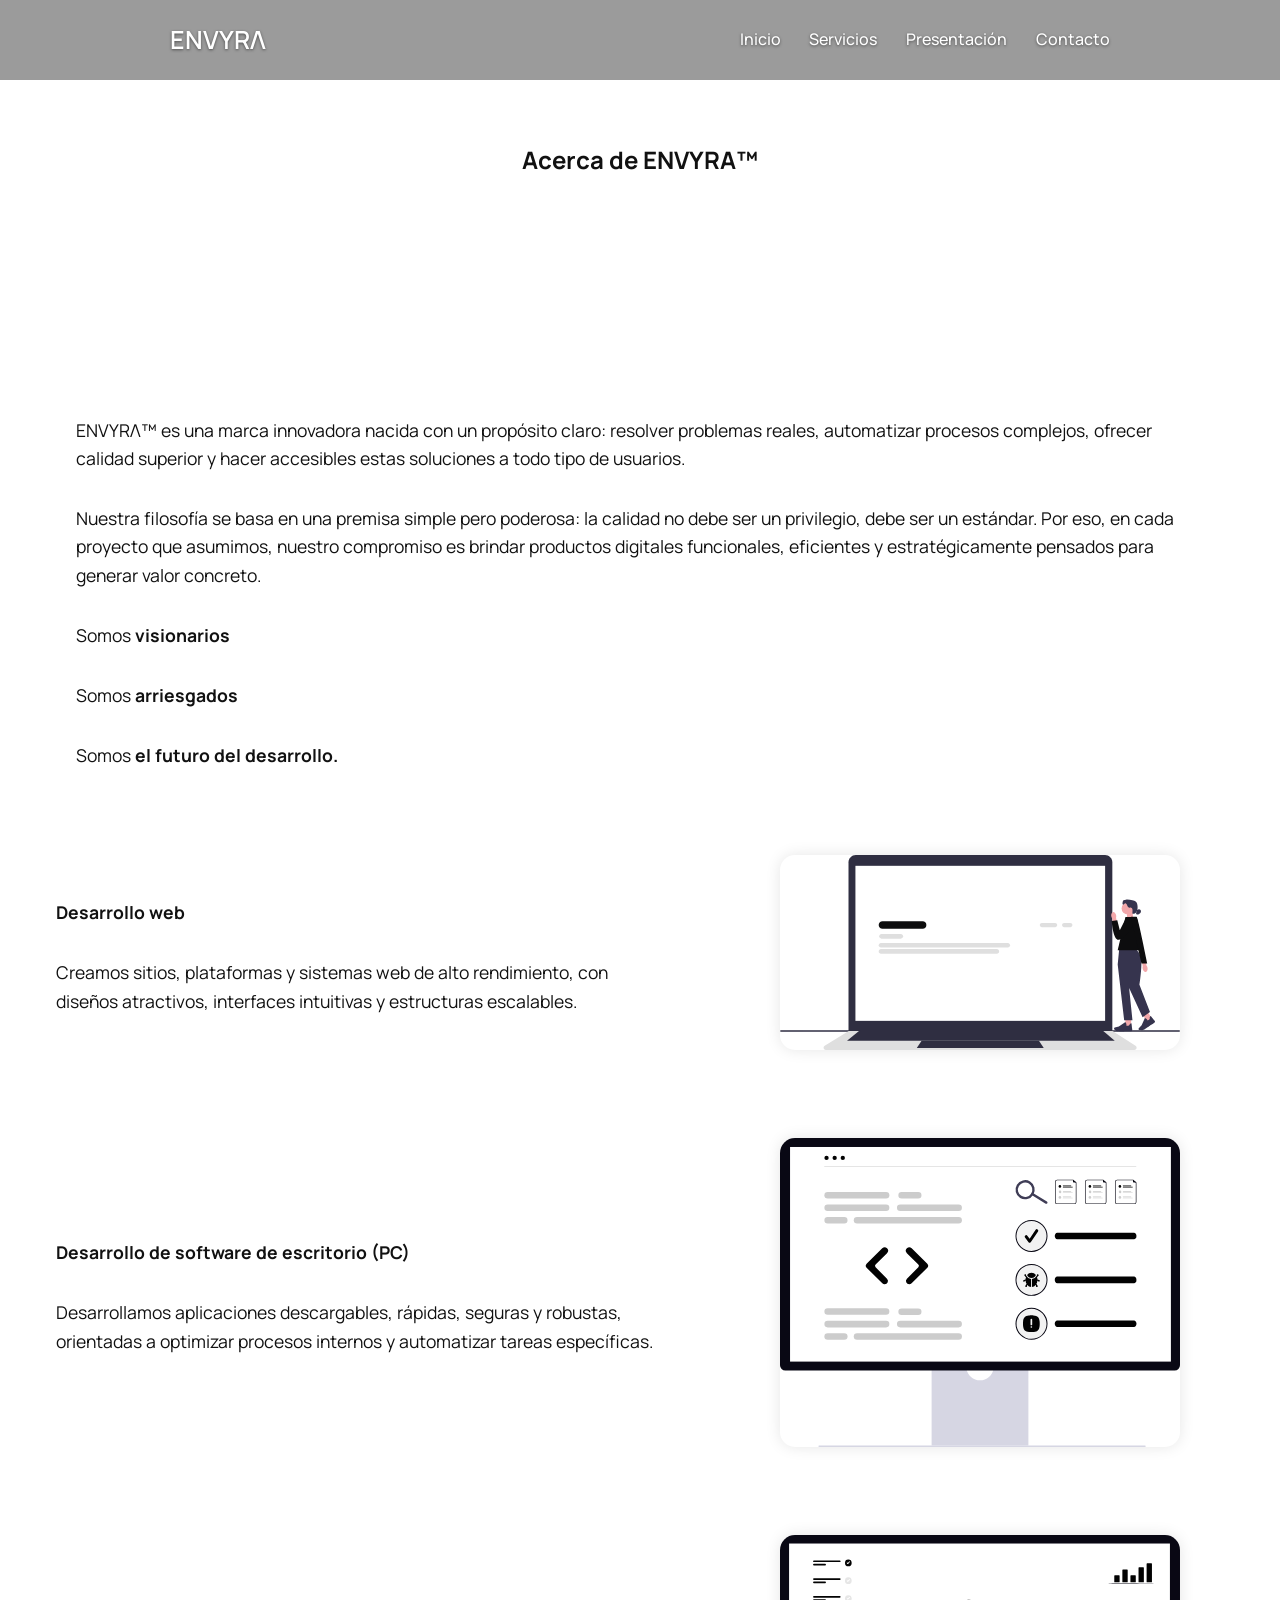
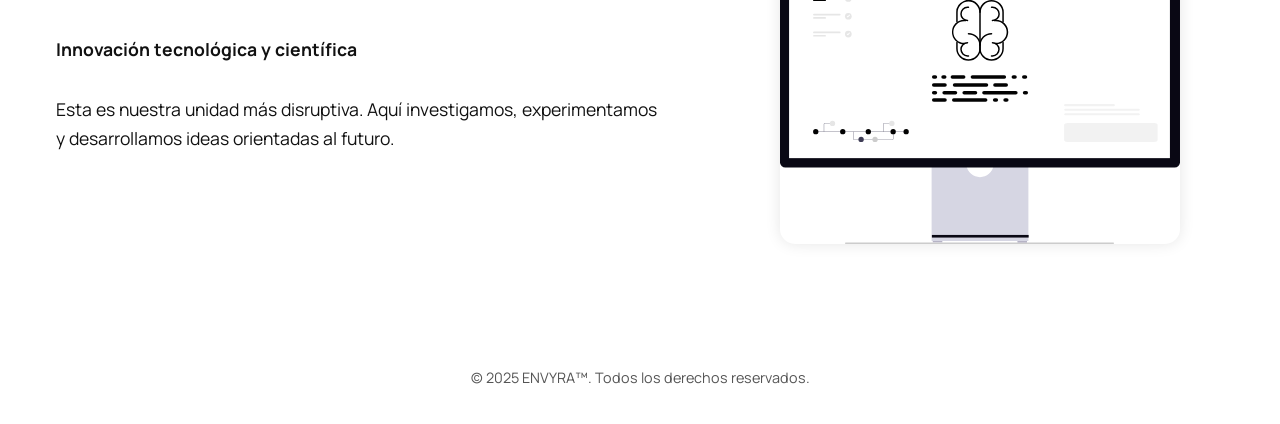
<file: about.html>
<!DOCTYPE html>
<html lang="es">
<head>
    <meta charset="UTF-8" />
    <meta name="viewport" content="width=device-width, initial-scale=1.0" />
    <meta http-equiv="X-UA-Compatible" content="IE=edge" />
    <title>ENVYRA™ | Sobre Nosotros</title>
    <link rel="shortcut icon" href="image.ico" type="image/x-icon">

    <link href="https://cdn.jsdelivr.net/npm/aos@2.3.4/dist/aos.css" rel="stylesheet">
    <link rel="preconnect" href="https://fonts.googleapis.com">
    <link rel="preconnect" href="https://fonts.gstatic.com" crossorigin>
    <link href="https://fonts.googleapis.com/css2?family=Manrope:wght@200..800&family=Montserrat:ital,wght@0,100..900;1,100..900&display=swap" rel="stylesheet">
    <link rel="icon" href="favicon.ico" type="image/x-icon" />
    
    <link rel="stylesheet" href="style.css" /> 
</head>

<body>

    <nav class="navbar">
        <div class="nav-container">
            <div class="logo">ENVYRΛ</div>
            <div class="menu-toggle" id="menu-toggle">&#9776;</div>
            <ul class="nav-links" id="nav-links">
                <li><a href="index.html">Inicio</a></li>
                <li><a href="servicios.html">Servicios</a></li>
                <li><a href="presentación.html">Presentación</a></li>
                <li><a href="contacttwo.html">Contacto</a></li>
            </ul>
        </div>
    </nav>

    <section class="hero light-bg" style="height: 30vh; display: flex; align-items: center;"> 
        <div class="container">
            <h1>Acerca de ENVYRA™</h1>
        </div>
    </section>

    <main>
        <section class="light-bg" style="padding-top: 50px;"> 
            <div class="container presentation-intro">
                
                <h3 data-aos="fade-up" data-aos-delay="100">
                    ENVYRΛ™ es una marca innovadora nacida con un propósito claro: resolver problemas reales, automatizar procesos complejos, ofrecer calidad superior y hacer accesibles estas soluciones a todo tipo de usuarios.
                </h3>
                <h3 data-aos="fade-up" data-aos-delay="200">
                    Nuestra filosofía se basa en una premisa simple pero poderosa: la calidad no debe ser un privilegio, debe ser un estándar. Por eso, en cada proyecto que asumimos, nuestro compromiso es brindar productos digitales funcionales, eficientes y estratégicamente pensados para generar valor concreto.
                </h3>
                <h3 data-aos="fade-up" data-aos-delay="300">Somos <strong>visionarios</strong></h3>
                <h3 data-aos="fade-up" data-aos-delay="400">Somos <strong>arriesgados</strong></h3>
                <h3 data-aos="fade-up" data-aos-delay="500">Somos <strong>el futuro del desarrollo.</strong></h3>
            </div>
        </section>

        <div class="light-bg" style="padding-top: 0;">

            <section class="fila-viva container" data-aos="fade-up">
                <div class="contenido-texto">
                    <h3><strong>Desarrollo web</strong></h3>
                    <h3>Creamos sitios, plataformas y sistemas web de alto rendimiento, con diseños atractivos, interfaces intuitivas y estructuras escalables.</h3>
                </div>
                <div class="contenido-imagen">
                    <img src="undraw_website_zbig.svg" alt="Imagen ilustrativa">
                </div>
            </section>

            <section class="fila-viva container" data-aos="fade-up">
                <div class="contenido-texto">
                    <h3><strong>Desarrollo de software de escritorio (PC)</strong></h3>
                    <h3>Desarrollamos aplicaciones descargables, rápidas, seguras y robustas, orientadas a optimizar procesos internos y automatizar tareas específicas.</h3>
                </div>
                <div class="contenido-imagen">
                    <img src="undraw_code-review_jdgp.svg" alt="">
                </div>
            </section>

            <section class="fila-viva container" data-aos="fade-up">
                <div class="contenido-texto">
                    <h3><strong>Innovación tecnológica y científica</strong></h3>
                    <h3>Esta es nuestra unidad más disruptiva. Aquí investigamos, experimentamos y desarrollamos ideas orientadas al futuro.</h3>
                </div>
                <div class="contenido-imagen">
                    <img src="undraw_ai-agent_pdkp.svg" alt="">
                </div>
            </section>

        </div>
        
    </main>

    <footer>
        <p class="footer-text">&copy; 2025 ENVYRA™. Todos los derechos reservados.</p>
    </footer>

    <script>
        const menuToggle = document.getElementById('menu-toggle');
        const navLinks = document.getElementById('nav-links');

        menuToggle.addEventListener('click', () => {
            navLinks.classList.toggle('show');
        });

        navLinks.querySelectorAll('a').forEach(link => {
            link.addEventListener('click', () => {
                navLinks.classList.remove('show');
            });
        });
    </script>

    <script src="https://cdn.jsdelivr.net/npm/aos@2.3.4/dist/aos.js"></script>
    <script>
        AOS.init({
            duration: 1000,
            easing: 'ease-in-out',
            once: true
        });
    </script>

</body>
</html>
</file>
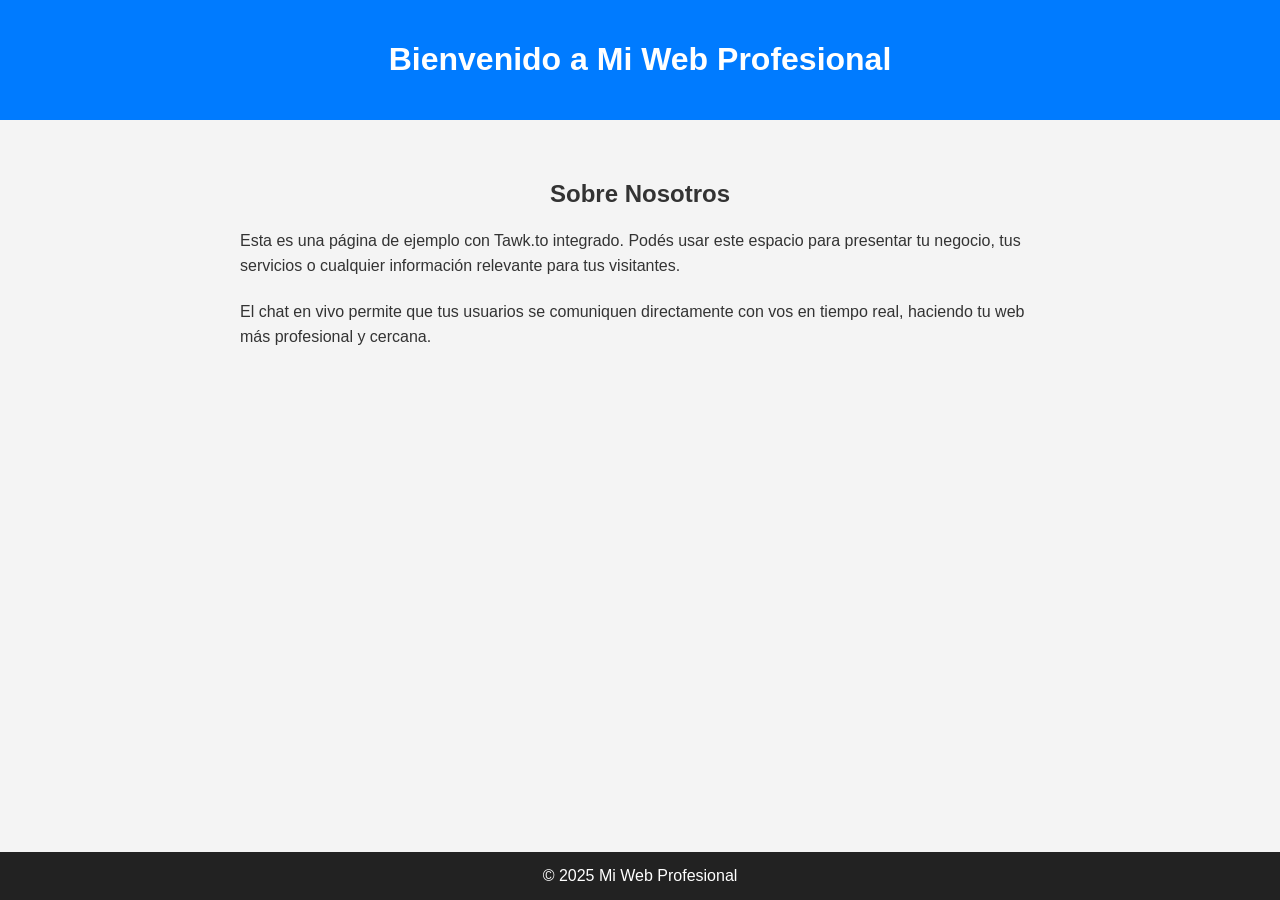
<file: chat.html>
<!DOCTYPE html>
<html lang="es">
<head>
  <meta charset="UTF-8">
  <meta name="viewport" content="width=device-width, initial-scale=1.0">
  <title>Mi Web Profesional</title>
  <style>
    body {
      font-family: Arial, sans-serif;
      margin: 0;
      padding: 0;
      background: #f4f4f4;
      color: #333;
    }
    header {
      background: #007BFF;
      color: white;
      padding: 20px;
      text-align: center;
    }
    main {
      padding: 40px 20px;
      max-width: 800px;
      margin: auto;
    }
    h1, h2 {
      text-align: center;
    }
    p {
      line-height: 1.6;
      margin-bottom: 20px;
    }
    footer {
      background: #222;
      color: white;
      text-align: center;
      padding: 15px 0;
      position: fixed;
      width: 100%;
      bottom: 0;
    }
  </style>
</head>
<body>

  <header>
    <h1>Bienvenido a Mi Web Profesional</h1>
  </header>

  <main>
    <h2>Sobre Nosotros</h2>
    <p>
      Esta es una página de ejemplo con Tawk.to integrado. Podés usar este espacio para presentar tu negocio,
      tus servicios o cualquier información relevante para tus visitantes.
    </p>
    <p>
      El chat en vivo permite que tus usuarios se comuniquen directamente con vos en tiempo real, haciendo tu web más
      profesional y cercana.
    </p>
  </main>

  <footer>
    © 2025 Mi Web Profesional
  </footer>

  <!--Start of Tawk.to Script-->
  <script type="text/javascript">
    var Tawk_API=Tawk_API||{}, Tawk_LoadStart=new Date();
    (function(){
      var s1=document.createElement("script"),s0=document.getElementsByTagName("script")[0];
      s1.async=true;
      s1.src='https://embed.tawk.to/68d020c25510221925d1542c/1j5mfvubg';
      s1.charset='UTF-8';
      s1.setAttribute('crossorigin','*');
      s0.parentNode.insertBefore(s1,s0);
    })();
  </script>
  <!--End of Tawk.to Script-->

</body>
</html>
</file>
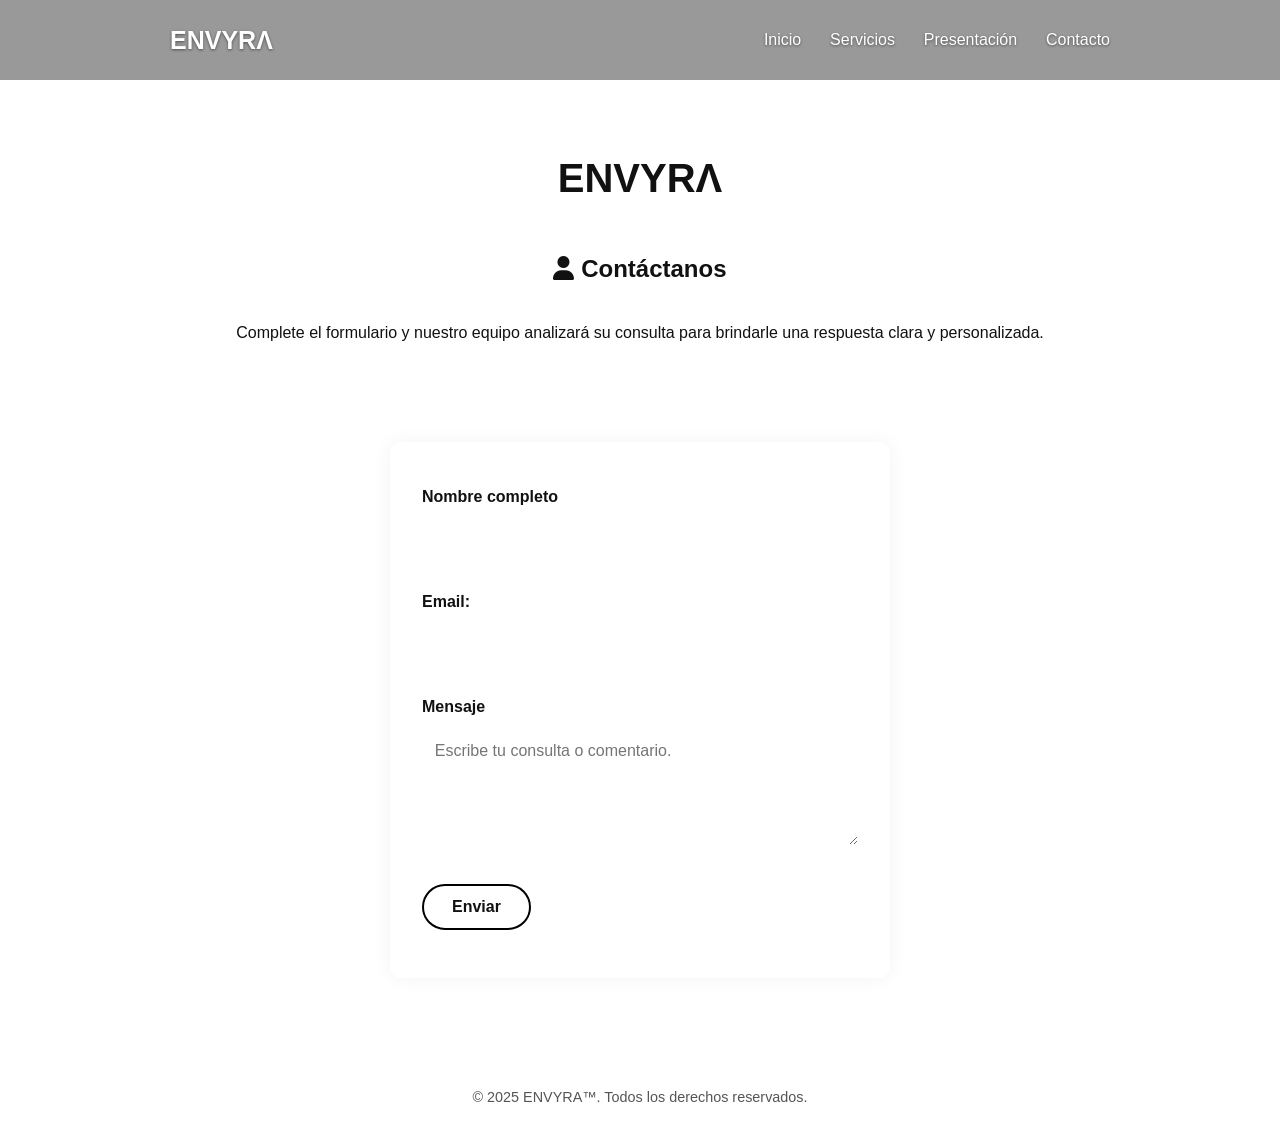
<file: contact.html>
<!DOCTYPE html>
<html lang="es">
<head>
  <meta charset="UTF-8">
  <meta name="viewport" content="width=device-width, initial-scale=1.0">
  <link rel="stylesheet" href="https://cdnjs.cloudflare.com/ajax/libs/font-awesome/6.5.0/css/all.min.css">
  <title>Envyra - Contacto</title>

  <!-- Estilos -->
  <link rel="stylesheet" href="style.css">
  <!-- AOS CSS -->
  <link href="https://cdn.jsdelivr.net/npm/aos@2.3.4/dist/aos.css" rel="stylesheet">
</head>
<body>

<nav class="navbar">
  <div class="nav-container">
    <div class="logo">ENVYRΛ</div>
    <div class="menu-toggle" id="menu-toggle">&#9776;</div>
    <ul class="nav-links" id="nav-links">
      <li><a href="index.html">Inicio</a></li>
      <li><a href="servicios.html">Servicios</a></li>
      <li><a href="presentación.html">Presentación</a></li>
      <li><a href="contact.html">Contacto</a></li>
    </ul>
  </div>
</nav>

<section>
  <header class="contacto-header" data-aos="fade-up" data-aos-duration="1000">
    <h1>ENVYRΛ</h1>
    <h2><i class="fa-solid fa-user"></i> Contáctanos</h2>
    <p class="contacto-intro">
     Complete el formulario y nuestro equipo analizará su consulta para brindarle una respuesta clara y personalizada.
    </p>
  </header>
</section>

<div class="container">
  <section id="contacto" data-aos="fade-up" data-aos-duration="1000">
    <form id="contactForm">
      <label for="nombre">Nombre completo</label>
      <input type="text" id="nombre" name="name" required>

      <label for="emailUser">Email:</label>
      <input type="email" id="emailUser" name="email" required>

      <label for="mensaje">Mensaje</label>
      <textarea id="mensaje" name="message" rows="5" placeholder="Escribe tu consulta o comentario."  required></textarea>

      <button type="submit">Enviar</button>
    </form>
    <p id="respuesta"></p>
  </section>
</div>

<!-- Scripts -->
<script src="https://cdn.jsdelivr.net/npm/aos@2.3.4/dist/aos.js"></script>
<script>
  AOS.init({
    duration: 1000,
    easing: 'ease-in-out',
    once: true
  });
</script>

<script src="https://cdn.emailjs.com/dist/email.min.js"></script>
<script>
  (function() { emailjs.init("3WGsG8ROJ169fINUj"); })();

  const form = document.getElementById("contactForm");
  const respuesta = document.getElementById("respuesta");

  form.addEventListener("submit", function(e) {
    e.preventDefault();

    emailjs.sendForm('service_y5ndf79', 'template_w4jkr4y', this)
      .then(() => {
        respuesta.textContent = "¡Mensaje enviado con éxito!";
        respuesta.classList.add("show");
        form.reset();
        setTimeout(() => respuesta.classList.remove("show"), 4000);
      }, (error) => {
        respuesta.textContent = "Error al enviar. Intenta de nuevo.";
        respuesta.classList.add("show");
        setTimeout(() => respuesta.classList.remove("show"), 4000);
      });
  });
</script>

<script>
  const navbar = document.querySelector('.navbar');
  const sections = document.querySelectorAll('section');

  function updateNavbarColor() {
    const scrollPos = window.scrollY + window.innerHeight / 4;
    let found = false;

    sections.forEach(section => {
      const top = section.offsetTop;
      const bottom = top + section.offsetHeight;

      if(scrollPos >= top && scrollPos < bottom){
        if(section.classList.contains('light-bg')){
          navbar.classList.add('light');
          navbar.classList.remove('dark');
        } else {
          navbar.classList.add('dark');
          navbar.classList.remove('light');
        }
        found = true;
      }
    });

    if(!found){
      navbar.classList.add('dark');
      navbar.classList.remove('light');
    }
  }

  window.addEventListener('scroll', updateNavbarColor);
  window.addEventListener('load', updateNavbarColor);
</script>

<script>
  const menuToggle = document.getElementById('menu-toggle');
  const navLinks = document.getElementById('nav-links');

  menuToggle.addEventListener('click', () => {
    navLinks.classList.toggle('show');
  });

  navLinks.querySelectorAll('a').forEach(link => {
    link.addEventListener('click', () => {
      navLinks.classList.remove('show');
    });
  });
</script>

<footer>
    <p class="footer-text">&copy; 2025 ENVYRA™. Todos los derechos reservados.</p>
</footer>

</body>
</html>
</file>
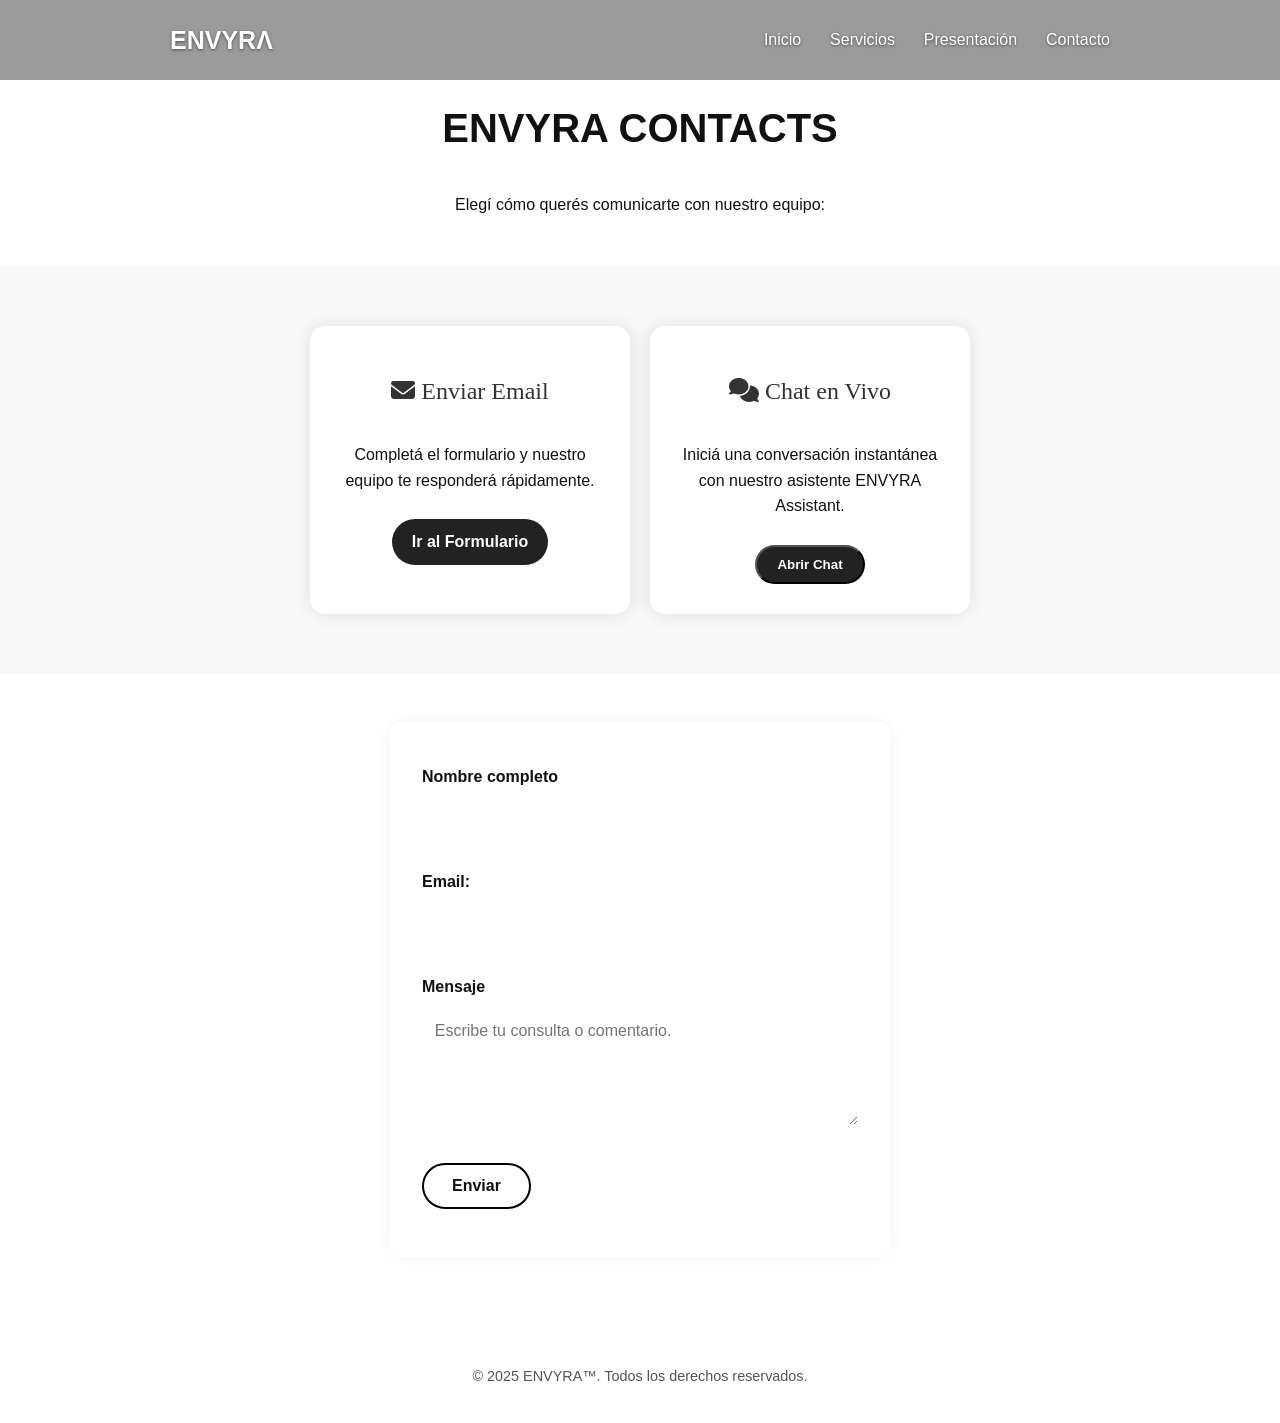
<file: Contactchat.html>
<!DOCTYPE html>
<html lang="es">
<head>
  <meta charset="UTF-8">
  <meta name="viewport" content="width=device-width, initial-scale=1.0">
  <title>Envyra - Contacto</title>
  <link rel="stylesheet" href="style.css">
  <link href="https://cdn.jsdelivr.net/npm/aos@2.3.4/dist/aos.css" rel="stylesheet">
  <link rel="stylesheet" href="https://cdnjs.cloudflare.com/ajax/libs/font-awesome/6.5.0/css/all.min.css">
</head>
<body>

<nav class="navbar">
  <div class="nav-container">
    <div class="logo">ENVYRΛ</div>
    <div class="menu-toggle" id="menu-toggle">&#9776;</div>
    <ul class="nav-links" id="nav-links">
      <li><a href="index.html">Inicio</a></li>
      <li><a href="servicios.html">Servicios</a></li>
      <li><a href="presentación.html">Presentación</a></li>
      <li><a href="contact.html">Contacto</a></li>
    </ul>
  </div>
</nav>

<header class="contacto-header" data-aos="fade-up">
  <h1>ENVYRA CONTACTS</h1>
  <p>Elegí cómo querés comunicarte con nuestro equipo:</p>
</header>

<section class="pricing-section" data-aos="fade-up">
  <div class="pricing-cards">
    <!-- Opción Email -->
    <div class="pricing-card">
      <h3><i class="fa-solid fa-envelope"></i> Enviar Email</h3>
      <p>Completá el formulario y nuestro equipo te responderá rápidamente.</p>
      <a href="#contacto" class="btn">Ir al Formulario</a>
    </div>

    <!-- Opción Chat -->
    <div class="pricing-card">
      <h3><i class="fa-solid fa-comments"></i> Chat en Vivo</h3>
      <p>Iniciá una conversación instantánea con nuestro asistente ENVYRA Assistant.</p>
      <button class="btn" onclick="Tawk_API.toggle()">Abrir Chat</button>
    </div>
  </div>
</section>

<!-- Formulario de contacto -->
<div class="container">
  <section id="contacto" data-aos="fade-up">
    <form id="contactForm">
      <label for="nombre">Nombre completo</label>
      <input type="text" id="nombre" name="name" required>

      <label for="emailUser">Email:</label>
      <input type="email" id="emailUser" name="email" required>

      <label for="mensaje">Mensaje</label>
      <textarea id="mensaje" name="message" rows="5" placeholder="Escribe tu consulta o comentario." required></textarea>

      <button type="submit">Enviar</button>
    </form>
    <p id="respuesta"></p>
  </section>
</div>

<footer>
  <p class="footer-text">&copy; 2025 ENVYRA™. Todos los derechos reservados.</p>
</footer>

<!-- Scripts -->
<script src="https://cdn.jsdelivr.net/npm/aos@2.3.4/dist/aos.js"></script>
<script>
  AOS.init({ duration: 1000, easing: 'ease-in-out', once: true });
</script>

<script src="https://cdn.emailjs.com/dist/email.min.js"></script>
<script>
  (function(){ emailjs.init("3WGsG8ROJ169fINUj"); })();

  const form = document.getElementById("contactForm");
  const respuesta = document.getElementById("respuesta");

  form.addEventListener("submit", function(e){
    e.preventDefault();
    emailjs.sendForm('service_y5ndf79','template_w4jkr4y',this)
      .then(()=>{
        respuesta.textContent = "¡Mensaje enviado con éxito!";
        respuesta.classList.add("show");
        form.reset();
        setTimeout(()=>respuesta.classList.remove("show"),4000);
      }, (error)=>{
        respuesta.textContent = "Error al enviar. Intenta de nuevo.";
        respuesta.classList.add("show");
        setTimeout(()=>respuesta.classList.remove("show"),4000);
      });
  });
</script>

<script>
  const menuToggle = document.getElementById('menu-toggle');
  const navLinks = document.getElementById('nav-links');
  menuToggle.addEventListener('click',()=>navLinks.classList.toggle('show'));
  navLinks.querySelectorAll('a').forEach(link => link.addEventListener('click',()=>navLinks.classList.remove('show')));
</script>

<!-- Tawk.to -->
<script type="text/javascript">
var Tawk_API=Tawk_API||{}, Tawk_LoadStart=new Date();
(function(){
var s1=document.createElement("script"),s0=document.getElementsByTagName("script")[0];
s1.async=true;
s1.src='https://embed.tawk.to/YOUR_TAWK_ID/1';
s1.charset='UTF-8';
s1.setAttribute('crossorigin','*');
s0.parentNode.insertBefore(s1,s0);
})();
</script>

</body>
</html>
</file>
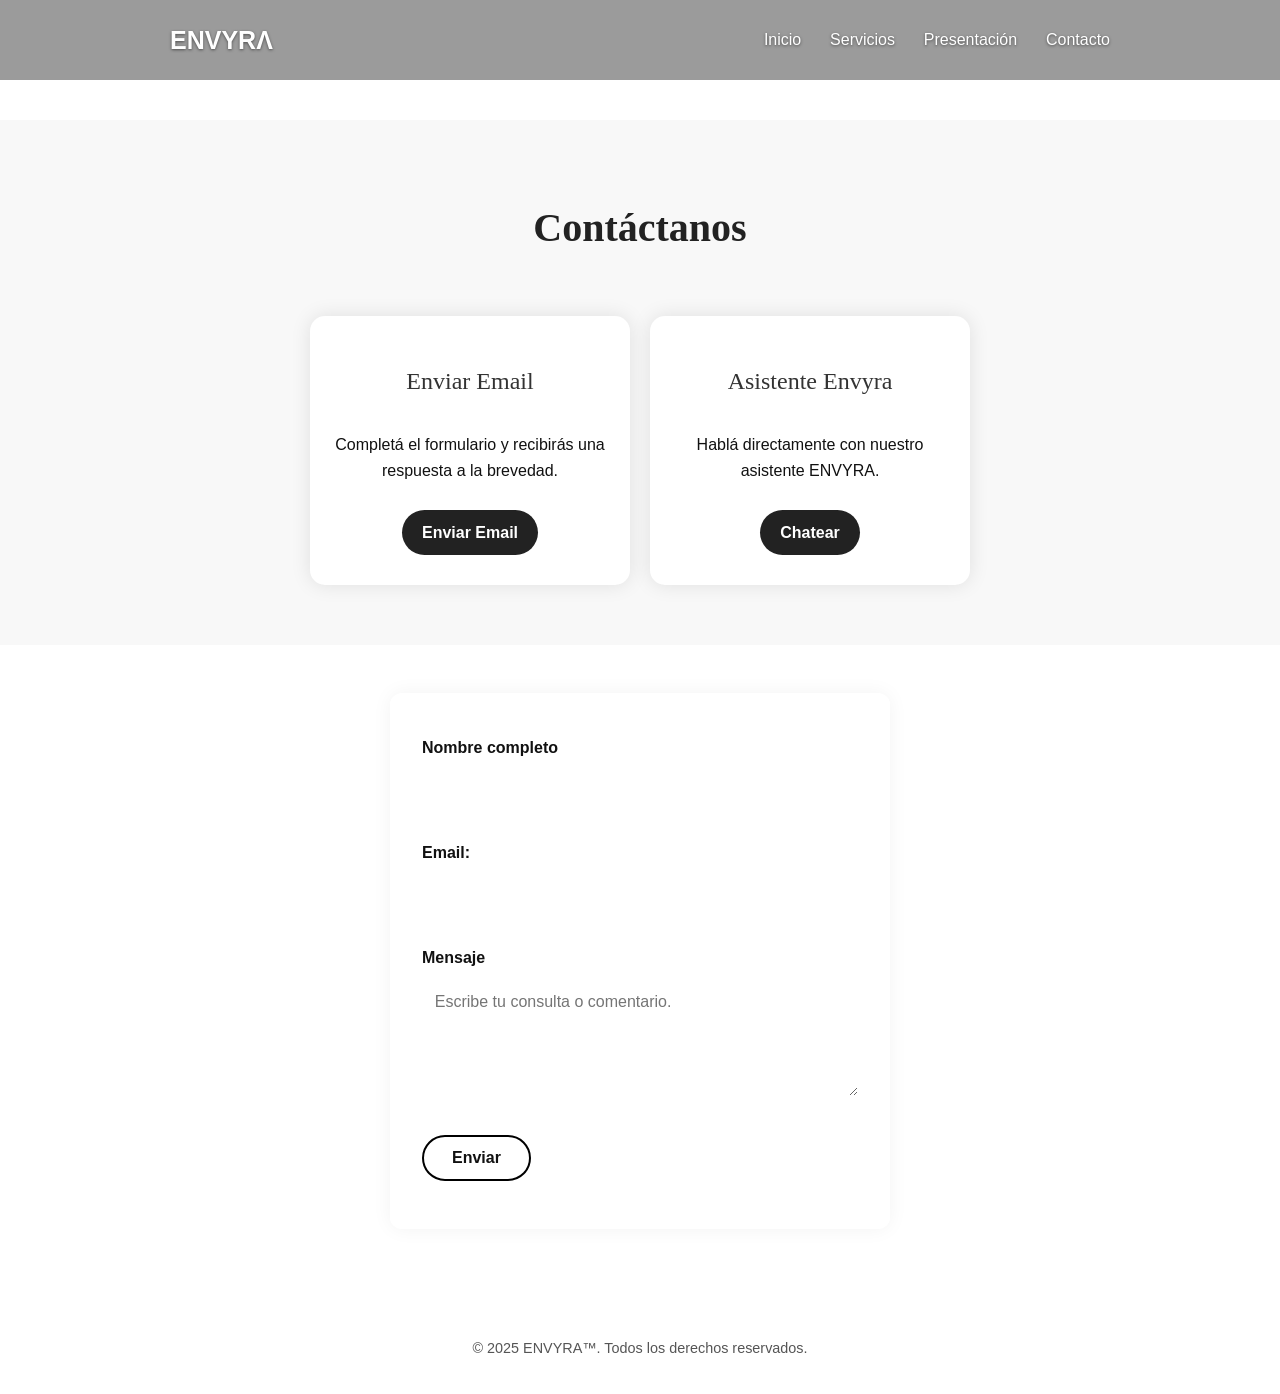
<file: contacttwo.html>
<!DOCTYPE html>
<html lang="es">
<head>
  <meta charset="UTF-8">
  <meta name="viewport" content="width=device-width, initial-scale=1.0">
  <title>ENVYRA™ | Contactos</title>
  <link rel="shortcut icon" href="image.ico" type="image/x-icon">
  <link rel="stylesheet" href="style.css">
  
  <link href="https://cdn.jsdelivr.net/npm/aos@2.3.4/dist/aos.css" rel="stylesheet">
  <link rel="stylesheet" href="https://cdnjs.cloudflare.com/ajax/libs/font-awesome/6.5.0/css/all.min.css">
</head>
<body>

<nav class="navbar">
  <div class="nav-container">
    <div class="logo">ENVYRΛ</div>
    <div class="menu-toggle" id="menu-toggle">&#9776;</div>
    <ul class="nav-links" id="nav-links">
      <li><a href="index.html">Inicio</a></li>
      <li><a href="servicios.html">Servicios</a></li>
      <li><a href="presentación.html">Presentación</a></li>
      <li><a href="contacttwo.html">Contacto</a></li>
    </ul>
  </div>
</nav>

<section class="pricing-section" id="envyra-contacts">
  <h2 class="section-title">Contáctanos</h2>
  <div class="pricing-cards">

    <!-- Enviar Email -->
    <div class="pricing-card">
      <h3>Enviar Email</h3>
      <p>Completá el formulario y recibirás una respuesta a la brevedad.</p>
      <a href="#contacto" class="btn">Enviar Email</a>
    </div>

    <!-- Chatear en Vivo -->
    <div class="pricing-card">
      <h3>Asistente Envyra</h3>
      <p>Hablá directamente con nuestro asistente ENVYRA.</p>
      <a href="javascript:void(0);" class="btn" onclick="Tawk_API.toggle();">Chatear</a>
    </div>

  </div>
</section>

<!-- Formulario de contacto -->
<div class="container">
  <section id="contacto" data-aos="fade-up" data-aos-duration="1000">
    <form id="contactForm">
      <label for="nombre">Nombre completo</label>
      <input type="text" id="nombre" name="name" required>

      <label for="emailUser">Email:</label>
      <input type="email" id="emailUser" name="email" required>

      <label for="mensaje">Mensaje</label>
      <textarea id="mensaje" name="message" rows="5" placeholder="Escribe tu consulta o comentario." required></textarea>

      <button type="submit">Enviar</button>
    </form>
    <p id="respuesta"></p>
  </section>
</div>

<footer>
    <p class="footer-text">&copy; 2025 ENVYRA™. Todos los derechos reservados.</p>
</footer>

<!-- Scripts -->
<script src="https://cdn.jsdelivr.net/npm/aos@2.3.4/dist/aos.js"></script>
<script src="https://cdn.emailjs.com/dist/email.min.js"></script>

<script>
  AOS.init({
    duration: 1000,
    easing: 'ease-in-out',
    once: true
  });

  (function() { emailjs.init("3WGsG8ROJ169fINUj"); })();

  const form = document.getElementById("contactForm");
  const respuesta = document.getElementById("respuesta");

  form.addEventListener("submit", function(e) {
    e.preventDefault();

    emailjs.sendForm('service_y5ndf79', 'template_w4jkr4y', this)
      .then(() => {
        respuesta.textContent = "¡Mensaje enviado con éxito!";
        respuesta.classList.add("show");
        form.reset();
        setTimeout(() => respuesta.classList.remove("show"), 4000);

        // Scroll suave al formulario
        document.getElementById("contacto").scrollIntoView({ behavior: "smooth" });
      }, (error) => {
        respuesta.textContent = "Error al enviar. Intenta de nuevo.";
        respuesta.classList.add("show");
        setTimeout(() => respuesta.classList.remove("show"), 4000);
      });
  });

  // Scroll suave al formulario al presionar "Enviar Email"
  document.querySelector(".btn-email").addEventListener("click", function(e){
    e.preventDefault();
    document.getElementById("contacto").scrollIntoView({ behavior: "smooth" });
  });

  // Botón Abrir Chat (Tawk.to)
  var tawkReady = setInterval(function() {
    if (typeof Tawk_API !== 'undefined') {
      clearInterval(tawkReady);
      document.querySelector(".btn-chat").addEventListener("click", function(){
        Tawk_API.maximize();
      });
    }
  }, 500);
</script>

<!--Start of Tawk.to Script-->
<script type="text/javascript">
var Tawk_API=Tawk_API||{}, Tawk_LoadStart=new Date();
(function(){
var s1=document.createElement("script"),s0=document.getElementsByTagName("script")[0];
s1.async=true;
s1.src='https://embed.tawk.to/68d020c25510221925d1542c/1j5mfvubg';
s1.charset='UTF-8';
s1.setAttribute('crossorigin','*');
s0.parentNode.insertBefore(s1,s0);
})();
</script>
<!--End of Tawk.to Script-->

<script>
    const menuToggle = document.getElementById('menu-toggle');
    const navLinks = document.getElementById('nav-links');

    menuToggle.addEventListener('click', () => {
      navLinks.classList.toggle('show');
    });

    // Cerrar menú cuando se clickea un enlace (ideal en móviles)
    navLinks.querySelectorAll('a').forEach(link => {
      link.addEventListener('click', () => {
        navLinks.classList.remove('show');
      });
    });
  </script>


</body>
</html>
</file>
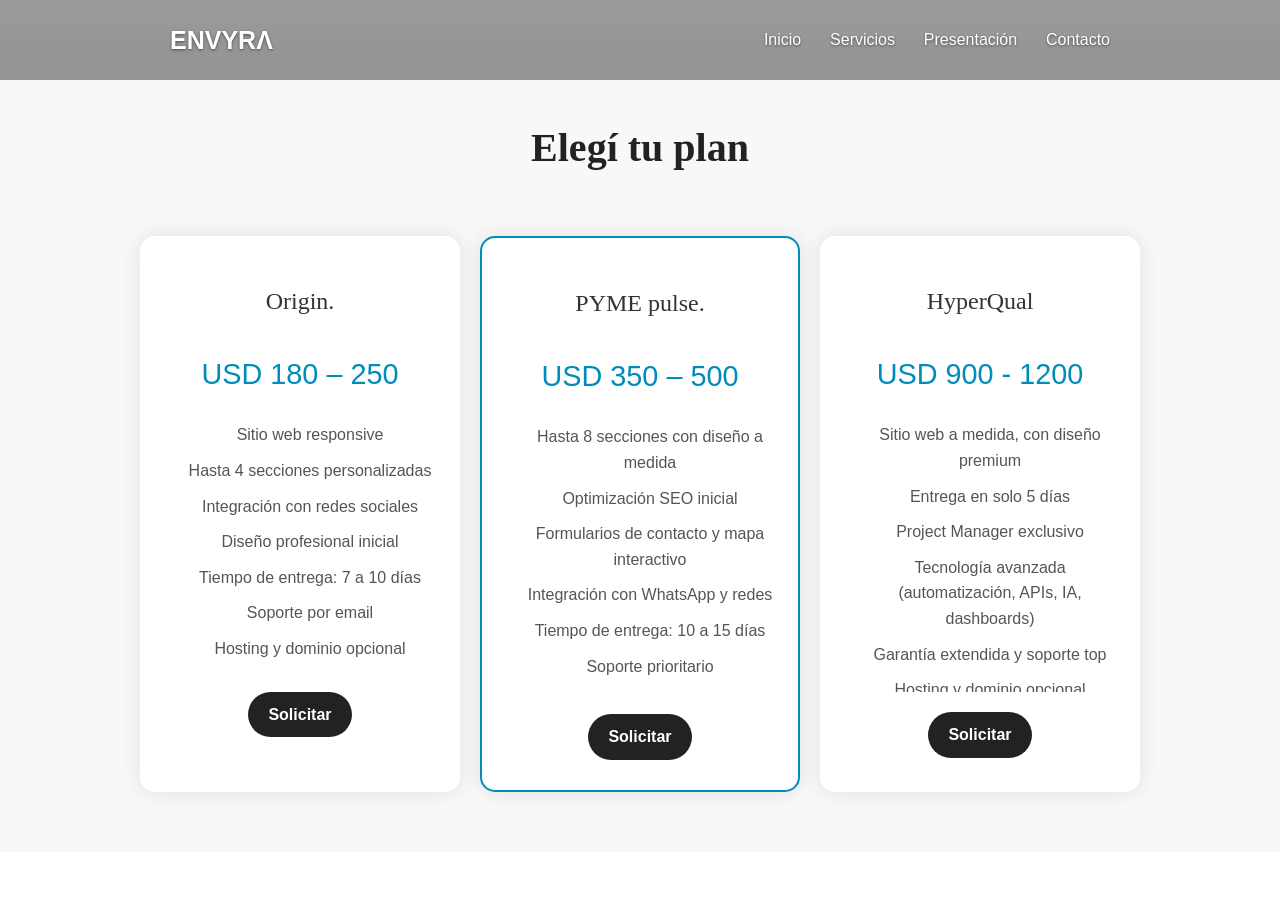
<file: planes.html>
<!DOCTYPE html>
<html lang="es">
<head>
  <meta charset="UTF-8">
  <meta name="viewport" content="width=device-width, initial-scale=1.0">
  <title>Envyra - Planes y Contacto</title>
  <link rel="shortcut icon" href="image.ico" type="image/x-icon">
  <link rel="stylesheet" href="style.css">
  <link href="https://cdn.jsdelivr.net/npm/aos@2.3.4/dist/aos.css" rel="stylesheet">
</head>
<body>

  <!-- NAVBAR -->
  <nav class="navbar">
    <div class="nav-container">
      <div class="logo">ENVYRΛ</div>
      <div class="menu-toggle" id="menu-toggle">&#9776;</div>
      <ul class="nav-links" id="nav-links">
        <li><a href="index.html">Inicio</a></li>
        <li><a href="servicios.html">Servicios</a></li>
        <li><a href="presentación.html">Presentación</a></li>
        <li><a href="contacttwo.html">Contacto</a></li>
      </ul>
    </div>
  </nav>



  <!-- PLANES -->
  <section class="pricing-section" style="margin-top: 40px;">
  <h2 class="section-title" data-aos="fade-up" data-aos-duration="1000" data-aos-easing="ease-out-cubic">
    Elegí tu plan
  </h2>
  <div class="container">
    <div class="pricing-cards">
      
      <div class="pricing-card" data-aos="fade-up" data-aos-duration="1500" data-aos-delay="100">
        <h3>Origin.</h3>
        <p class="price">USD 180 – 250</p>
        <ul>
          <li>Sitio web responsive</li>
          <li>Hasta 4 secciones personalizadas</li>
          <li>Integración con redes sociales</li>
          <li>Diseño profesional inicial</li>
          <li>Tiempo de entrega: 7 a 10 días</li>
          <li>Soporte por email</li>
          <li>Hosting y dominio opcional</li>
        </ul>
        <a href="#" class="btn open-modal">Solicitar</a>
      </div>

      <div class="pricing-card featured" data-aos="fade-up" data-aos-duration="1500" data-aos-delay="300">
        <h3>PYME pulse.</h3>
        <p class="price">USD 350 – 500</p>
        <ul>
          <li>Hasta 8 secciones con diseño a medida</li>
          <li>Optimización SEO inicial</li>
          <li>Formularios de contacto y mapa interactivo</li>
          <li>Integración con WhatsApp y redes</li>
          <li>Tiempo de entrega: 10 a 15 días</li>
          <li>Soporte prioritario</li>
          <li>Hosting y dominio opcional</li>
        </ul>
        <a href="#" class="btn open-modal">Solicitar</a>
      </div>

      <div class="pricing-card" data-aos="fade-up" data-aos-duration="1500" data-aos-delay="500">
        <h3>HyperQual</h3>
        <p class="price">USD 900 - 1200</p>
        <ul>
          <li>Sitio web a medida, con diseño premium</li>
          <li>Entrega en solo 5 días</li>
          <li>Project Manager exclusivo</li>
          <li>Tecnología avanzada (automatización, APIs, IA, dashboards)</li>
          <li>Garantía extendida y soporte top</li>
          <li>Hosting y dominio opcional</li>
        </ul>
        <a href="#" class="btn open-modal">Solicitar</a>
      </div>

    </div>
  </div>
</section>



  <!-- Modal con formulario -->
  <div id="contactModal" class="modal">
    <div class="modal-content">
      <span class="close">&times;</span>

      <h2>Solicitar Cotización</h2>
      <form id="contactForm">
        <label for="nombre">Nombre y apellido:</label>
        <input type="text" id="nombre" name="name" required>

        <label for="marca">Nombre de tu marca:</label>
        <input type="text" id="marca" name="brand" required>

        <label for="telefono">Teléfono:</label>
        <input type="tel" id="telefono" name="phone" required>

        <label for="emailUser">Email:</label>
        <input type="email" id="emailUser" name="email" required>

        <label for="mensaje">Detalles del proyecto:</label>
        <textarea id="mensaje" name="message" rows="5" placeholder="Describe tu proyecto: objetivos, funcionalidades y cualquier detalle relevante para que podamos analizarlo correctamente." required></textarea>

        <button type="submit">Enviar</button>
      </form>
      <p id="respuesta"></p>
    </div>
  </div>

  <!-- Scripts -->
  <script src="https://cdn.jsdelivr.net/npm/aos@2.3.4/dist/aos.js"></script>
  <script>
    AOS.init({
      duration: 1000,
      easing: 'ease-in-out',
      once: false,  // <--- esto permite que la animación vuelva a ocurrir al scrollear
      mirror: true   // <--- opcional: anima también al hacer scroll hacia arriba
    });
  </script>

  <script src="https://cdn.emailjs.com/dist/email.min.js"></script>
  <script>
    (function() { emailjs.init("3WGsG8ROJ169fINUj"); })();

    const modal = document.getElementById("contactModal");
    const closeBtn = document.querySelector(".close");
    const openButtons = document.querySelectorAll(".open-modal");
    const form = document.getElementById("contactForm");
    const respuesta = document.getElementById("respuesta");

    // Abrir modal
    openButtons.forEach(btn => {
      btn.addEventListener("click", e => {
        e.preventDefault();
        modal.style.display = "block";
      });
    });

    // Cerrar modal
    closeBtn.addEventListener("click", () => modal.style.display = "none");
    window.addEventListener("click", e => { if(e.target === modal) modal.style.display = "none"; });

    // Enviar EmailJS
    form.addEventListener("submit", function(e) {
      e.preventDefault();
      emailjs.sendForm('service_y5ndf79', 'template_w4jkr4y', this)
        .then(() => {
          respuesta.textContent = "¡Mensaje enviado con éxito!";
          respuesta.classList.add("show");
          form.reset();
          setTimeout(() => respuesta.classList.remove("show"), 4000);
        }, (error) => {
          respuesta.textContent = "Error al enviar. Intenta de nuevo.";
          respuesta.classList.add("show");
          setTimeout(() => respuesta.classList.remove("show"), 4000);
          console.error(error);
        });
    });
  </script>

  <script>
    const navbar = document.querySelector('.navbar');
    const sections = document.querySelectorAll('section');

    function updateNavbarColor() {
      const scrollPos = window.scrollY + window.innerHeight / 4;
      let found = false;

      sections.forEach(section => {
        const top = section.offsetTop;
        const bottom = top + section.offsetHeight;
        if(scrollPos >= top && scrollPos < bottom){
          if(section.classList.contains('light-bg')){
            navbar.classList.add('light');
            navbar.classList.remove('dark');
          } else {
            navbar.classList.add('dark');
            navbar.classList.remove('light');
          }
          found = true;
        }
      });

      if(!found){
        navbar.classList.add('dark');
        navbar.classList.remove('light');
      }
    }

    window.addEventListener('scroll', updateNavbarColor);
    window.addEventListener('load', updateNavbarColor);

    const menuToggle = document.getElementById('menu-toggle');
    const navLinks = document.getElementById('nav-links');

    menuToggle.addEventListener('click', () => navLinks.classList.toggle('show'));
    navLinks.querySelectorAll('a').forEach(link => link.addEventListener('click', () => navLinks.classList.remove('show')));
  </script>

</body>
</html>
</file>
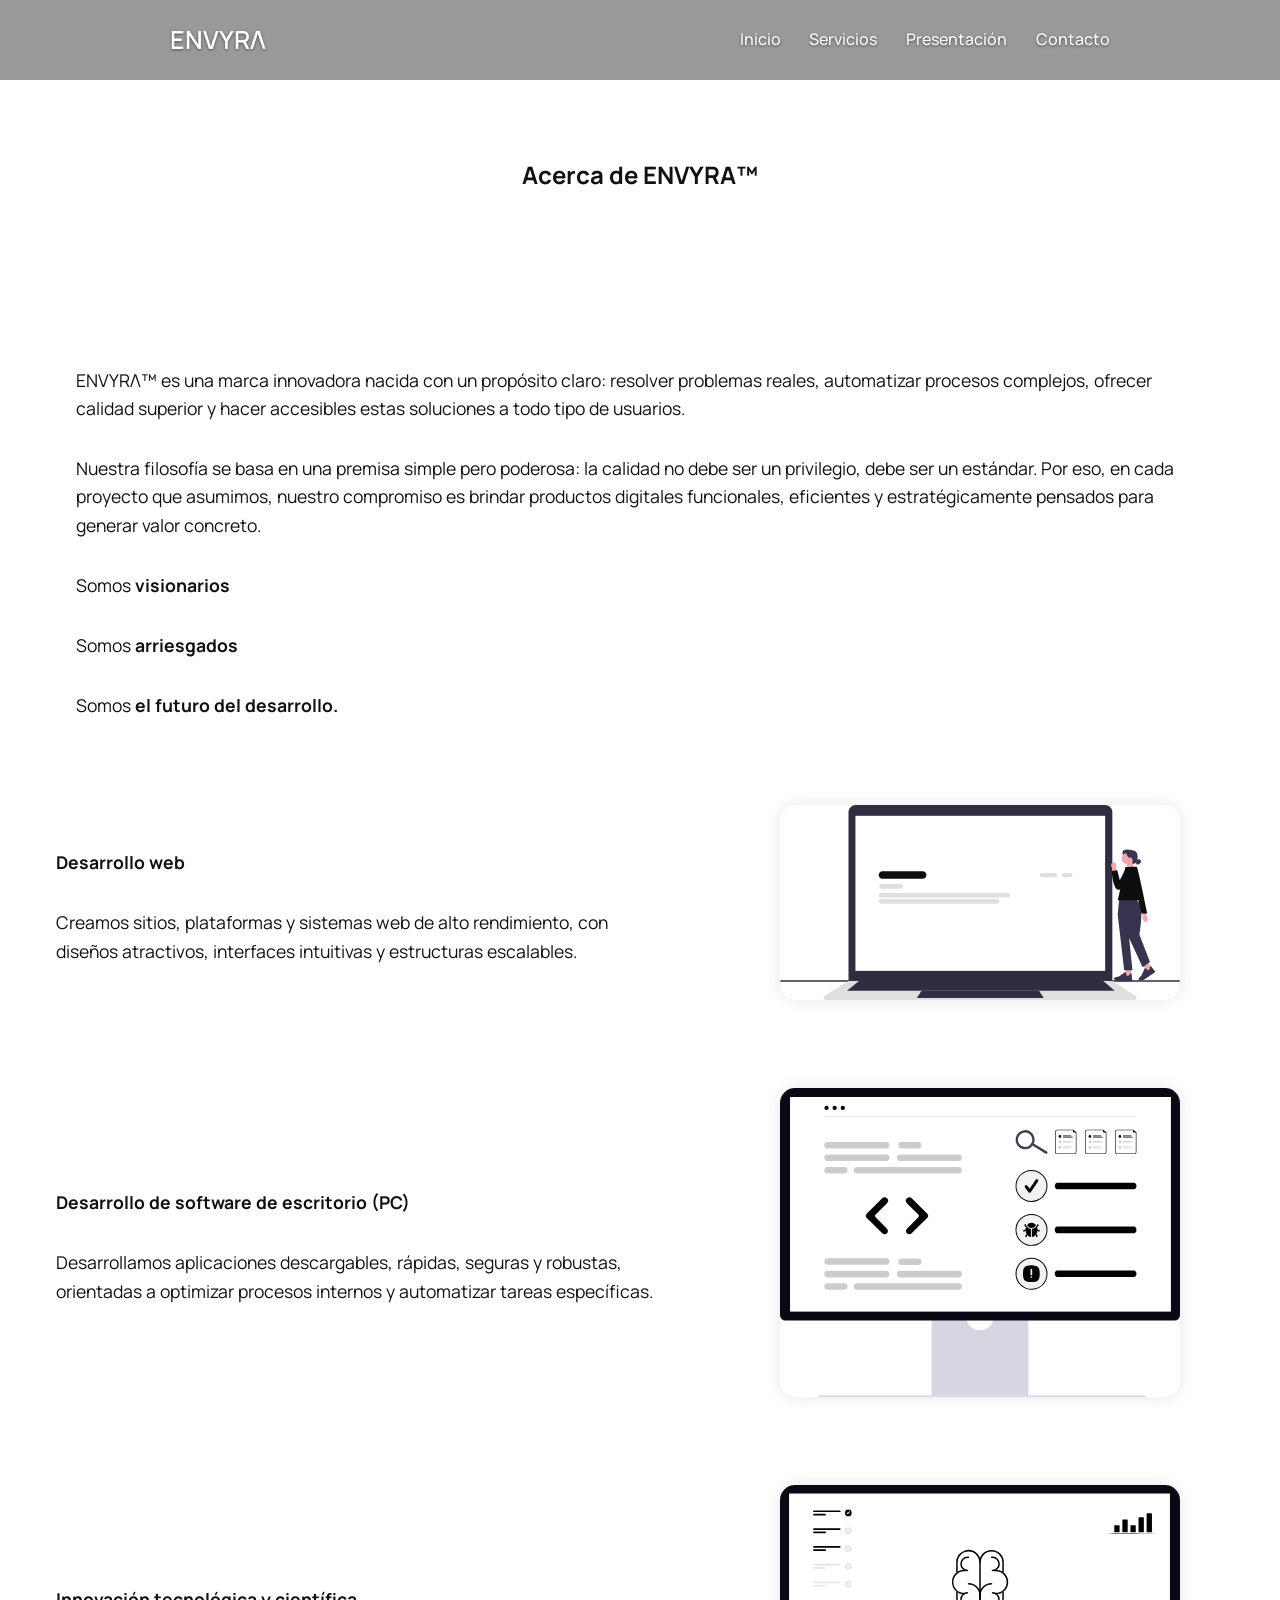
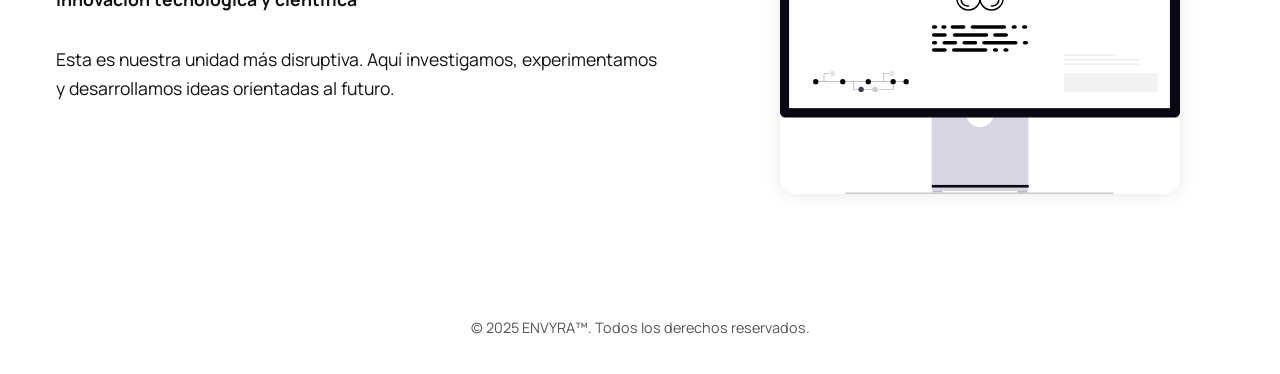
<file: presentación.html>
<!DOCTYPE html>
<html lang="es">
<head>
  <meta charset="UTF-8" />
  <meta name="viewport" content="width=device-width, initial-scale=1.0" />
  <meta http-equiv="X-UA-Compatible" content="IE=edge" />
  <title>ENVYRA™ | Sobre Nosotros</title>
  <link rel="shortcut icon" href="image.ico" type="image/x-icon">

  <!-- Fuentes y estilos -->
  <link href="https://cdn.jsdelivr.net/npm/aos@2.3.4/dist/aos.css" rel="stylesheet">
  <link href="https://db.onlinewebfonts.com/c/c7fb97e690c1473593032429cb30b5c5?family=Separat+Regular" rel="stylesheet">
  <link rel="preconnect" href="https://fonts.googleapis.com">
  <link rel="preconnect" href="https://fonts.gstatic.com" crossorigin>
  <link href="https://fonts.googleapis.com/css2?family=Manrope:wght@200..800&family=Montserrat:ital,wght@0,100..900;1,100..900&display=swap" rel="stylesheet">
  <link rel="icon" href="favicon.ico" type="image/x-icon" />
  <link rel="stylesheet" href="style.css" />
</head>

<body>

  <!-- Navbar siempre visible -->
  <nav class="navbar">
    <div class="nav-container">
      <div class="logo">ENVYRΛ</div>
      <div class="menu-toggle" id="menu-toggle">&#9776;</div>
      <ul class="nav-links" id="nav-links">
        <li><a href="index.html">Inicio</a></li>
        <li><a href="servicios.html">Servicios</a></li>
        <li><a href="presentación.html">Presentación</a></li>
        <li><a href="contacttwo.html">Contacto</a></li>
      </ul>
    </div>
  </nav>

  <!-- Hero -->
  <section class="hero">
    <div class="">
      <h1>Acerca de ENVYRA™</h1>
    </div>
  </section>

  <!-- Contenido principal -->
  <main>
    <section class="light-bg">
      <div class="container" style="margin-top: -80px;">
        <h3>
          ENVYRΛ™ es una marca innovadora nacida con un propósito claro: resolver problemas reales, automatizar procesos complejos, ofrecer calidad superior y hacer accesibles estas soluciones a todo tipo de usuarios.
        </h3>
        <h3>
          Nuestra filosofía se basa en una premisa simple pero poderosa: la calidad no debe ser un privilegio, debe ser un estándar. Por eso, en cada proyecto que asumimos, nuestro compromiso es brindar productos digitales funcionales, eficientes y estratégicamente pensados para generar valor concreto.
        </h3>
        <h3>Somos <strong>visionarios</strong></h3>
        <h3>Somos <strong>arriesgados</strong></h3>
        <h3>Somos <strong>el futuro del desarrollo.</strong></h3>
      </div>
    </section>

    <div class="light-bg">

      <section class="fila-viva container" data-aos="fade-up">
        <div class="contenido-texto">
          <h3><strong>Desarrollo web</strong></h3>
          <h3>Creamos sitios, plataformas y sistemas web de alto rendimiento, con diseños atractivos, interfaces intuitivas y estructuras escalables.</h3>
        </div>
        <div class="contenido-imagen">
          <img src="undraw_website_zbig.svg" alt="Imagen ilustrativa">
        </div>
      </section>

      <section class="fila-viva container" data-aos="fade-up">
        <div class="contenido-texto">
          <h3><strong>Desarrollo de software de escritorio (PC)</strong></h3>
          <h3>Desarrollamos aplicaciones descargables, rápidas, seguras y robustas, orientadas a optimizar procesos internos y automatizar tareas específicas.</h3>
        </div>
        <div class="contenido-imagen">
          <img src="undraw_code-review_jdgp.svg" alt="">
        </div>
      </section>

      <section class="fila-viva container" data-aos="fade-up">
        <div class="contenido-texto">
          <h3><strong>Innovación tecnológica y científica</strong></h3>
          <h3>Esta es nuestra unidad más disruptiva. Aquí investigamos, experimentamos y desarrollamos ideas orientadas al futuro.</h3>
        </div>
        <div class="contenido-imagen">
          <img src="undraw_ai-agent_pdkp.svg" alt="">
        </div>
      </section>

    </div>

    
  </main>

  <footer>
    <p class="footer-text">&copy; 2025 ENVYRA™. Todos los derechos reservados.</p>
  </footer>

  <!-- Script menú hamburguesa -->
  <script>
    const menuToggle = document.getElementById('menu-toggle');
    const navLinks = document.getElementById('nav-links');

    menuToggle.addEventListener('click', () => {
      navLinks.classList.toggle('show');
    });

    navLinks.querySelectorAll('a').forEach(link => {
      link.addEventListener('click', () => {
        navLinks.classList.remove('show');
      });
    });
  </script>

  <!-- Navbar dinámica según sección -->
  <script>
    const navbar = document.querySelector('.navbar');
    const sections = document.querySelectorAll('section, .light-bg');

    function updateNavbarColor() {
      const scrollPos = window.scrollY + window.innerHeight / 4;
      let found = false;

      sections.forEach(section => {
        const top = section.offsetTop;
        const bottom = top + section.offsetHeight;

        if(scrollPos >= top && scrollPos < bottom){
          if(section.classList.contains('light-bg')){
            navbar.classList.add('light');
            navbar.classList.remove('dark');
          } else {
            navbar.classList.add('dark');
            navbar.classList.remove('light');
          }
          found = true;
        }
      });

      if(!found){
        navbar.classList.add('dark');
        navbar.classList.remove('light');
      }
    }

    window.addEventListener('scroll', updateNavbarColor);
    window.addEventListener('load', updateNavbarColor);
  </script>

  <script src="https://cdn.jsdelivr.net/npm/aos@2.3.4/dist/aos.js"></script>
  <script>
    AOS.init({
      duration: 1000,
      easing: 'ease-in-out',
      once: true
    });
  </script>

</body>
</html>
</file>
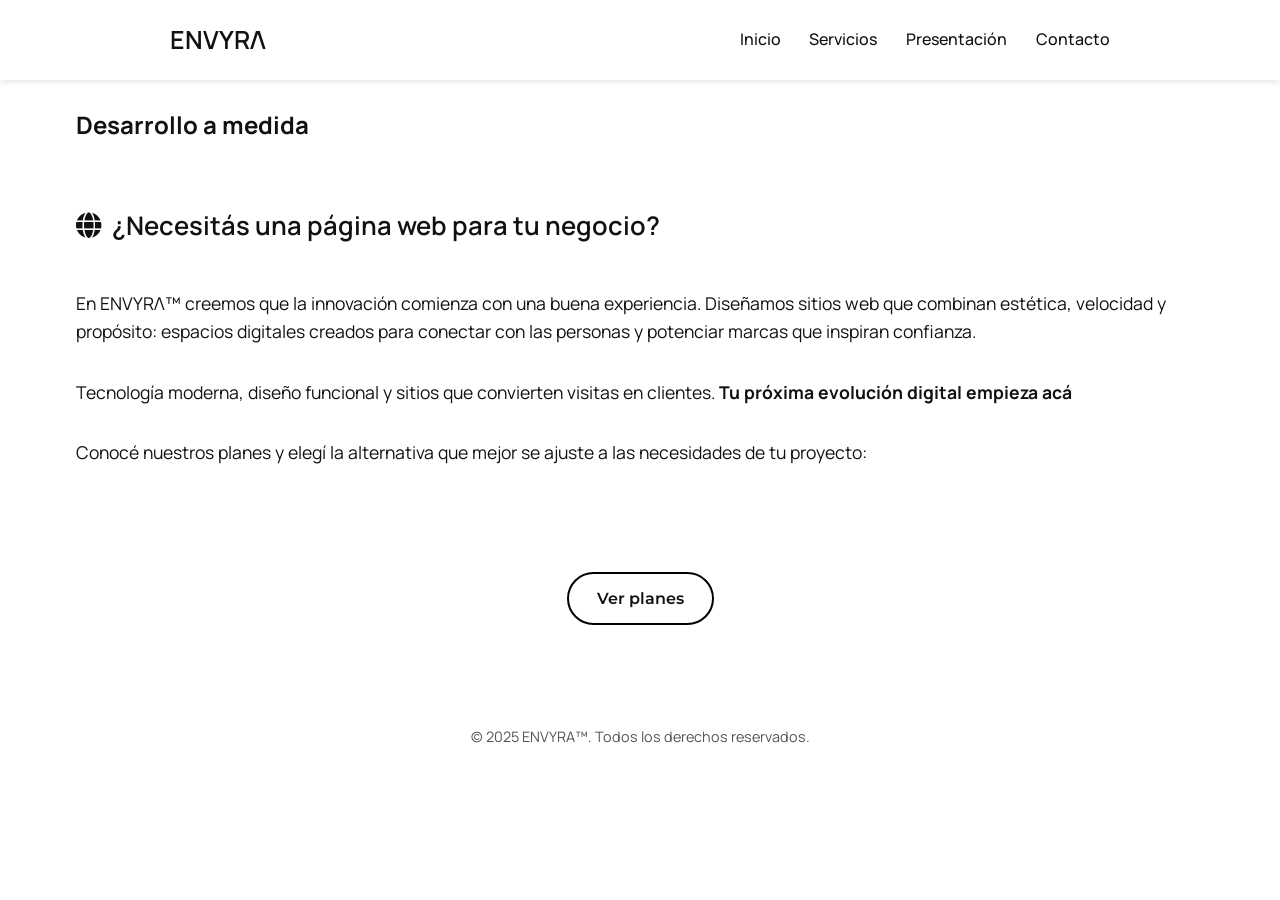
<file: servicios.html>
<!DOCTYPE html>
<html lang="es">
<head>
  <meta charset="UTF-8" />
  <meta name="viewport" content="width=device-width, initial-scale=1.0" />
  <meta http-equiv="X-UA-Compatible" content="IE=edge" />
  <title>Servicios | ENVYRA™</title>
  <link rel="shortcut icon" href="image.ico" type="image/x-icon">

  <!-- Fuentes y estilos -->
   <!-- Font Awesome -->
  <link rel="stylesheet" href="https://cdnjs.cloudflare.com/ajax/libs/font-awesome/6.5.0/css/all.min.css">
  <link rel="preconnect" href="https://fonts.googleapis.com">
  <link rel="preconnect" href="https://fonts.gstatic.com" crossorigin>
  <link href="https://fonts.googleapis.com/css2?family=Manrope:wght@200..800&family=Montserrat:ital,wght@0,100..900;1,100..900&display=swap" rel="stylesheet">
  <link rel="icon" href="favicon.ico" type="image/x-icon" />
  <link rel="stylesheet" href="style.css" />
</head>

<body>

  <nav class="navbar">
    <div class="nav-container">
      <div class="logo">ENVYRΛ</div>
      <div class="menu-toggle" id="menu-toggle">&#9776;</div>
      <ul class="nav-links" id="nav-links">
        <li><a href="index.html">Inicio</a></li>
        <li><a href="servicios.html">Servicios</a></li>
        <li><a href="presentación.html">Presentación</a></li>
        <li><a href="contacttwo.html">Contacto</a></li>
      </ul>
    </div>
  </nav>

  <!-- Servicio 1 -->
  <section class="light-bg">
    <main class="container">
      <h1 style="margin-top: 40px;">Desarrollo a medida</h1>

      <div class="fila">
          <h2 class="contenido-text"><i class="fa-solid fa-globe"></i>¿Necesitás una página web para tu negocio?</h2>
      </div>

      <h3>En ENVYRΛ™ creemos que la innovación comienza con una buena experiencia. Diseñamos sitios web que combinan estética, velocidad y propósito: espacios digitales creados para conectar con las personas y potenciar marcas que inspiran confianza.</h3>
      <h3>Tecnología moderna, diseño funcional y sitios que convierten visitas en clientes.<strong> Tu próxima evolución digital empieza acá</strong> </h3>  
      <h3>Conocé nuestros planes y elegí la alternativa que mejor se ajuste a las necesidades de tu proyecto:</h3>

      <section class="quienes-section">
        <a href="planes.html" class="btn-quienes-somos">Ver planes</a>
      </section>
    </main>
  </section>

  <footer>
    <p class="footer-text">&copy; 2025 ENVYRA™. Todos los derechos reservados.</p>
  </footer>

  <!-- Menú hamburguesa -->
  <script>
    const menuToggle = document.getElementById('menu-toggle');
    const navLinks = document.getElementById('nav-links');

    menuToggle.addEventListener('click', () => {
      navLinks.classList.toggle('show');
    });

    navLinks.querySelectorAll('a').forEach(link => {
      link.addEventListener('click', () => {
        navLinks.classList.remove('show');
      });
    });
  </script>

  <!-- Navbar dinámica según sección -->
  <script>
    const navbar = document.querySelector('.navbar');
    const sections = document.querySelectorAll('section');

    function updateNavbarColor() {
      const scrollPos = window.scrollY + window.innerHeight / 4; // 1/4 desde arriba
      let found = false;

      sections.forEach(section => {
        const top = section.offsetTop;
        const bottom = top + section.offsetHeight;

        if(scrollPos >= top && scrollPos < bottom){
          if(section.classList.contains('light-bg')){
            navbar.classList.add('light');
            navbar.classList.remove('dark');
          } else {
            navbar.classList.add('dark');
            navbar.classList.remove('light');
          }
          found = true;
        }
      });

      if(!found){
        navbar.classList.add('dark');
        navbar.classList.remove('light');
      }
    }

    window.addEventListener('scroll', updateNavbarColor);
    window.addEventListener('load', updateNavbarColor);
  </script>

</body>
</html>
</file>
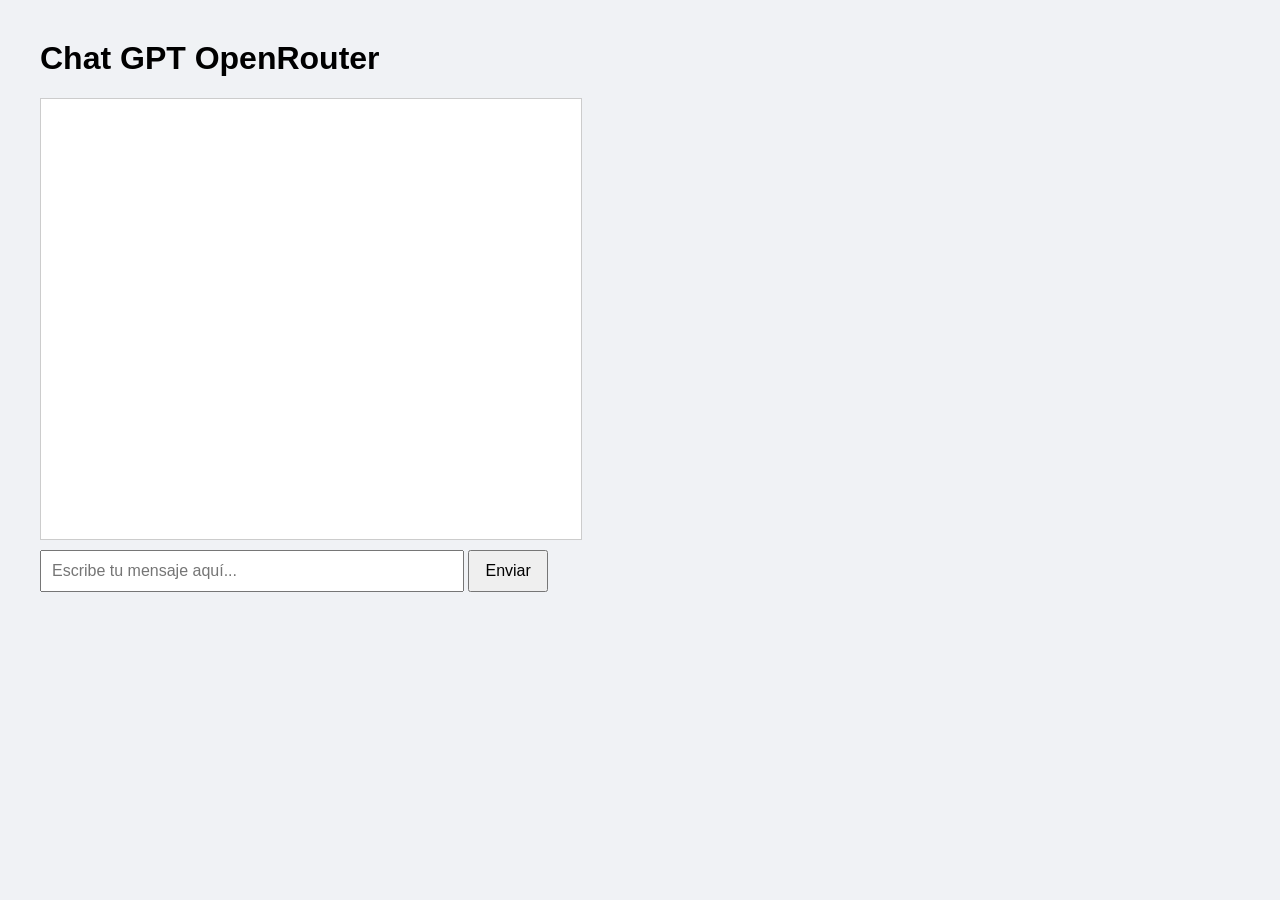
<file: solicitud.html>
<!DOCTYPE html>
<html lang="es">
<head>
  <meta charset="UTF-8">
  <title>Chat GPT OpenRouter</title>
  <style>
    body {
      font-family: Arial, sans-serif;
      margin: 40px;
      background-color: #f0f2f5;
    }
    #chat {
      border: 1px solid #ccc;
      padding: 20px;
      width: 500px;
      height: 400px;
      overflow-y: auto;
      background-color: #fff;
      margin-bottom: 10px;
    }
    .user {
      color: blue;
      margin-bottom: 10px;
    }
    .gpt {
      color: green;
      margin-bottom: 10px;
    }
    #prompt {
      width: 400px;
      padding: 10px;
      font-size: 16px;
    }
    #send {
      padding: 10px 15px;
      font-size: 16px;
    }
  </style>
</head>
<body>
  <h1>Chat GPT OpenRouter</h1>
  <div id="chat"></div>
  <input type="text" id="prompt" placeholder="Escribe tu mensaje aquí..." />
  <button id="send">Enviar</button>

  <script>
    const API_KEY = "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"; // reemplaza con tu clave
    const MODEL = "gpt-4:free";
    const chatDiv = document.getElementById("chat");
    const input = document.getElementById("prompt");
    const sendBtn = document.getElementById("send");

    async function enviarPrompt(userMessage) {
      // Mostrar mensaje del usuario
      const userElem = document.createElement("div");
      userElem.className = "user";
      userElem.textContent = "Tú: " + userMessage;
      chatDiv.appendChild(userElem);
      chatDiv.scrollTop = chatDiv.scrollHeight;

      try {
        const response = await fetch("https://openrouter.ai/api/v1/chat/completions", {
          method: "POST",
          headers: {
            "Authorization": `Bearer ${API_KEY}`,
            "Content-Type": "application/json"
          },
          body: JSON.stringify({
            model: MODEL,
            messages: [
              { role: "system", content: "Eres un asistente funcional que funciona para seguridad de tránsito" },
              { role: "user", content: userMessage }
            ],
            max_tokens: 300
          })
        });

        const text = await response.text();
        let data;
        try {
          data = JSON.parse(text);
        } catch (e) {
          const errorElem = document.createElement("div");
          errorElem.className = "gpt";
          errorElem.textContent = "Error: respuesta no es JSON:\n" + text;
          chatDiv.appendChild(errorElem);
          return;
        }

        // Mostrar respuesta GPT
        const gptElem = document.createElement("div");
        gptElem.className = "gpt";
        gptElem.textContent = "GPT: " + data.choices[0].message.content;
        chatDiv.appendChild(gptElem);
        chatDiv.scrollTop = chatDiv.scrollHeight;

      } catch (err) {
        const errorElem = document.createElement("div");
        errorElem.className = "gpt";
        errorElem.textContent = "Error de fetch: " + err;
        chatDiv.appendChild(errorElem);
      }
    }

    sendBtn.addEventListener("click", () => {
      const message = input.value.trim();
      if (message) {
        enviarPrompt(message);
        input.value = "";
      }
    });

    // Permitir enviar con Enter
    input.addEventListener("keypress", (e) => {
      if (e.key === "Enter") {
        sendBtn.click();
      }
    });
  </script>
</body>
</html>
</file>
<file: style.css>
@font-face {
    font-family: "Separat Regular";
    src: url("https://db.onlinewebfonts.com/t/c7fb97e690c1473593032429cb30b5c5.eot");
    src: url("https://db.onlinewebfonts.com/t/c7fb97e690c1473593032429cb30b5c5.eot?#iefix")format("embedded-opentype"),
    url("https://db.onlinewebfonts.com/t/c7fb97e690c1473593032429cb30b5c5.woff2")format("woff2"),
    url("https://db.onlinewebfonts.com/t/c7fb97e690c1473593032429cb30b5c5.woff")format("woff"),
    url("https://db.onlinewebfonts.com/t/c7fb97e690c1473593032429cb30b5c5.ttf")format("truetype"),
    url("https://db.onlinewebfonts.com/t/c7fb97e690c1473593032429cb30b5c5.svg#Separat Regular")format("svg");
}

.mod-bold{
  margin: 0;
  font-family: 'Manrope', sans-serif;
  line-height: 1;
  font-size: 1rem;
  background-color: #ffffff;
  color: #111;
  font-weight: 700;
}

@media (max-width: 768px) {
  .banner {
    height: 100vh; 
  }

  .contenido {
    padding: 15px;
    top: 40%; /* más abajo en móviles */
    transform: translateY(-40%);
  }

  .contenido h1 {
    font-size: 1.8rem;
  }

  .contenido p {
    font-size: 1rem;
  }

  .video-fondo {
    width: 100vw;
    height: 100vh;
    object-fit: cover;
  }
}

.banner {
  position: relative;
  width: 100%;
  height: 100vh; /* o ajustalo a la altura que quieras */
  overflow: hidden;
}

.video-fondo {
  position: absolute;
  top: 0;
  left: 0;
  min-width: 100%;
  min-height: 100%;
  object-fit: cover;
  z-index: -1;
}

.contenido {
  position: relative;
  z-index: 1;
  text-align: center;
  color: white;
  padding: 20px;
  top: 50%;
  transform: translateY(-50%);
}

.texto-animado {
  opacity: 0;
  transform: translateY(20px); /* se coloca más abajo inicialmente */
  animation: elevarTexto 1s ease-out forwards;
  animation-delay: 0.5s; /* opcional: retraso para que no aparezca de golpe */
  text-align: center;
}

@keyframes elevarTexto {
  to {
    opacity: 1;
    transform: translateY(0);
  }
}


.quienes-section {
  width: 100%;
  display: flex;
  justify-content: center;
  margin: 40px 0;
}

.btn-quienes-somos {
  background: linear-gradient(135deg);
  color: rgb(17, 17, 17);
  padding: 12px 28px;
  border: 2px solid black;
  border-radius: 30px;
  text-decoration: none;
  font-family: 'Montserrat', sans-serif;
  font-weight: 600;
  font-size: 16px;
  transition: all 0.3s ease;
}

.btn-quienes-somos:hover {
  transform: scale(1.05);
}


texto aparece{
  font-size: 1.5rem;
  font-weight: 600;
  animation: aparecer 1.5s ease-out forwards;
  opacity: 0;
}

@keyframes aparecer {
  to {
    opacity: 1;
    transform: translate(-50%, 0);
  }
}

/* Reset general */
body {
  margin: 0;
  font-family: 'Manrope', sans-serif;
  line-height: 1.6;
  background-color: #ffffff;
  color: #111;
}


/* ---------------------- */
/* Navbar estilo vidrio moderno (glassmorphism) */
/* ---------------------- */
/* ---------------------- */
/* Navbar minimalista tipo SpaceX */
/* ---------------------- */
/* ---------------------- */
/* Navbar minimalista tipo SpaceX con adaptación al fondo */
/* ---------------------- */
/* ---------------------- */
/* ---------------------- */
/* NAVBAR PRINCIPAL VIDRIO */
/* ---------------------- */
/* Navbar principal */
/* ---------------------- */
/* NAVBAR FIJA CON BLUR Y TRANSPARENCIA */
/* ---------------------- */
.navbar {
  position: fixed;
  top: 0;
  left: 0;
  width: 100%;
  z-index: 1000;
  padding: 20px 0;
  display: flex;
  justify-content: center;
  transition: background 0.3s ease, color 0.3s ease, box-shadow 0.3s ease;

  /* Fondo semi-transparente con blur */
  background: rgba(7, 7, 7, 0.4);
  backdrop-filter: blur(10px);
  -webkit-backdrop-filter: blur(10px);
}

/* Contenedor de logo y links */
.nav-container {
  max-width: 1000px;
  width: 100%;
  margin: 0 auto;
  display: flex;
  justify-content: space-between;
  align-items: center;
  padding: 0 30px;
}

/* Logo */
.logo {
  font-family: "Manrope", sans-serif;
  font-weight: 600;
  font-size: 25px;
  color: white;
  z-index: 1100;
  transition: color 0.3s ease;
  text-shadow: 0 1px 3px rgba(0,0,0,0.5); /* sombra sutil para legibilidad */
}

/* Links desktop */
.nav-links {
  list-style: none;
  display: flex;
  gap: 1.8rem;
  margin: 0;
  padding: 0;
}

.nav-links a {
  text-decoration: none;
  font-weight: 500;
  color: white;
  transition: color 0.3s ease, transform 0.3s ease;
  text-shadow: 0 1px 3px rgba(0,0,0,0.5);
}

.nav-links a:hover {
  transform: scale(1.05);
  color: #00bcd4;
}

/* Hamburger */
.menu-toggle {
  display: none;
  font-size: 2rem;
  cursor: pointer;
  z-index: 1100;
  transition: color 0.3s ease;
}

/* NAVBAR LIGHT/DARK DYNAMIC */
.navbar.light {
  background: rgba(255, 255, 255, 0.5);
  color: #111;
  box-shadow: 0 2px 6px rgba(0,0,0,0.1);
}

.navbar.light .logo,
.navbar.light .nav-links a,
.navbar.light .menu-toggle {
  color: #111 !important;
  text-shadow: 0 1px 2px rgba(255,255,255,0.5);
}

.navbar.dark {
  background: rgba(0, 0, 0, 0.4);
  color: white;
}

.navbar.dark .logo,
.navbar.dark .nav-links a,
.navbar.dark .menu-toggle {
  color: white !important;
  text-shadow: 0 1px 3px rgba(0,0,0,0.5);
}

/* NAV LINKS MÓVIL */
@media (max-width: 768px) {
  .nav-links {
    display: none;
    flex-direction: column;
    gap: 1rem;

    /* Igualar fondo a la navbar con transparencia y blur */
    background: rgba(7, 7, 7, 0.4); /* mismo que navbar dark */
    backdrop-filter: blur(10px);
    -webkit-backdrop-filter: blur(10px);

    position: absolute;
    top: 70px; /* altura navbar */
    left: 0;
    width: 100vw;
    padding: 20px 0;
    margin: 0;
    z-index: 9999;
  }

  .nav-links.show {
    display: flex;
    animation: slideDownFade 0.3s ease forwards;
  }

  .nav-links li {
    margin: 0;
    padding: 10px 20px;
    text-align: center;
  }

  .nav-links a {
    font-size: 1.2rem;
    color: white; /* hereda color del navbar dark */
    text-shadow: 0 1px 3px rgba(0,0,0,0.5);
  }

  .menu-toggle {
    display: block;
  }
}

/* Animación fade + slide */
@keyframes slideDownFade {
  0% { opacity: 0; transform: translateY(-20px); }
  100% { opacity: 1; transform: translateY(0); }
}

/* Scroll dinámico */
.navbar.light .logo,
.navbar.light .nav-links a,
.navbar.light .menu-toggle {
  color: #111;
}

.navbar.dark .logo,
.navbar.dark .nav-links a,
.navbar.dark .menu-toggle {
  color: white;
}

.navbar.dark {
  background: rgba(0,0,0,0.4); /* un poco translúcido sobre el video */
}

.navbar.dark .logo,
.navbar.dark .menu-toggle,
.navbar.dark .nav-links a {
  color: #fff !important;
}

/* Estado claro (secciones blancas) */
.navbar.light {
  background: rgba(255,255,255,0.9); /* casi blanco */
  box-shadow: 0 2px 6px rgba(0,0,0,0.1);
}

.navbar.light .logo,
.navbar.light .menu-toggle,
.navbar.light .nav-links a {
  color: #111 !important;
}

/* -------- NAV-LINKS MÓVIL -------- */
@media (max-width: 768px){

  /* fondo del menú desplegable en oscuro */
  .navbar.dark .nav-links {
    background-color: rgba(0,0,0,0.9);
  }

  /* fondo del menú desplegable en claro */
  .navbar.light .nav-links {
    background-color: rgba(255,255,255,0.95);
  }

  /* colores de los links dentro del desplegable */
  .navbar.dark .nav-links a {
    color: #fff !important;
  }

  .navbar.light .nav-links a {
    color: #111 !important;
  }
}




.contenedor-superpuesto {
  position: relative;
  max-width: 800px;
  margin: 0 auto;
  width: 100%;
}

.contenedor-superpuesto img {
  width: 100%;
  height: auto;
  display: block;
}

.texto-superpuesto {
  position: absolute;
  bottom: 20px;
  left: 50%;
  transform: translateX(-50%);
  color: white;
  text-shadow: 1px 1px 4px black;
}

/* Títulos */
h1, h2, h3 {
  font-family: "Manrope", 'sans-serf';
  margin: 0;
  padding: 1rem;
}

h1 { font-weight: 700; }
h2 { font-weight: 600; }
h3 { font-weight: 200; }

/* Footer */
.footer-text {
  text-align: center;
  padding: 60px 20px 20px;
  font-size: 0.9rem;
  color: #555;
}

/* Contenedor general */
.container {
  padding: 20px;
  max-width: 1000px;
  margin: auto;
}

/* Imagen principal */
.responsive-img {
  width: 100%;
  max-width: 600px;
  height: auto;
  display: block;
  margin: 0 auto 20px;
}

/* Secciones de texto */
section {
  margin-bottom: 30px;
}

h2 {
  font-size: 1.6rem;
  font-weight: 600;
  margin-bottom: 10px;
}

h3 {
  font-size: 1.1rem;
  font-weight: 400;
  margin-top: 0;
}

/* Lista de valores */
.atributos {
  padding-left: 20px;
  margin-top: 15px;
}

.atributos li {
  margin-bottom: 8px;
}

/* Fila de servicio */
.fila {
  display: flex;
  align-items: center;
  justify-content: space-between;
  flex-wrap: wrap;
  gap: 10px;
  margin-top: 30px;
}

.contenido-text {
  flex: 1 1 70%;
}

.contenido-img {
  width: 50px;
  height: 50px;
  flex-shrink: 0;
}

/* Imágenes personalizadas */
.imgdata {
  width: 100%;
  max-width: 500px;
  height: auto;
  display: block;
  margin: 0 auto;
}



.hero-texto {
  position: absolute;
  color: white;
  text-align: center;
  padding: 20px;
  font-family: 'Manrope', sans-serif;
  text-shadow: 2px 2px 6px rgba(0,0,0,0.5);
}

.hero-texto h1 {
  font-size: 2.5rem;
  margin: 0;
}

/* --- RESPONSIVE --- */
@media (max-width: 768px) {

  /* Hero reducido */
  .hero-nosotros {
    height: 200px;
  }

  .hero-texto h1 {
    font-size: 1.8rem;
  }

  /* Ajustes de texto superpuesto */
  .texto-superpuesto {
    font-size: 1rem;
    bottom: 10px;
    padding: 0 10px;
  }

  /* Navbar */
  .nav-container {
    max-width: 1000px;
    margin: 0 auto;
    display: flex;
    justify-content: space-between;
    align-items: center;
  }

  .nav-links {
    display: none; /* oculto por defecto en móvil */
    flex-direction: column;
    gap: 1rem;
    background-color: #141414;
    position: absolute;
    top: 70px;
    left: 0;          /* cambiado de right:0 a left:0 */
    width: 100vw;      /* para que no se salga del viewport */
    padding: 20px 0;   /* padding vertical para espacio */
    margin: 0;
    box-sizing: border-box;
    z-index: 9999;
  }

  .nav-links.show {
    display: flex;
  }

  .nav-links li {
    margin: 0;
    padding: 10px 20px;
  }

  .nav-links a {
    font-size: 1.2rem;
    color: white;
  }

  .menu-toggle {
    display: block;
    font-size: 2rem;
    color: white;
    cursor: pointer;
  }

  /* Ajustes para fila y textos */
  .fila {
    flex-direction: column;
    align-items: flex-start;
  }

  .contenido-text {
    font-size: 1.2rem;
    text-align: left;
  }

  .contenido-img {
    margin-top: 10px;
    width: 40px;
    height: 40px;
  }

  /* Titulos más pequeños */
  h1 {
    font-size: 1.5rem;
  }

  h2 {
    font-size: 1.2rem;
  }

  h3 {
    font-size: 0.95rem;
  }

  .container {
    padding: 15px;
  }
}
/* Animación de fade + slide para la nav móvil */
@keyframes slideDownFade {
  0% {
    opacity: 0;
    transform: translateY(-20px);
  }
  100% {
    opacity: 1;
    transform: translateY(0);
  }
}

.nav-links.show {
  animation: slideDownFade 0.3s ease forwards;
}


.hero-texto {
  position: relative;
  color: white;
  text-align: center;
  padding: 20px;
  font-family: 'Manrope', sans-serif;
}

.hero-texto h1 {
  font-size: 3rem;
  margin: 0;
  font-weight: 700;
}

/* Responsive: altura y tamaño texto más pequeño en pantallas chicas */
@media (max-width: 768px) {
  .hero {
    height: 200px;
  }

  .hero-texto h1 {
    font-size: 1.8rem;
  }
}

.herotwo {
  position: relative;
  width: 100%;
  height: 300px; /* altura del banner */
  background-image: url('descarga\ \(4\).jpg'); /* Cambia por tu imagen */
  background-size: cover;
  background-position: center;
  display: flex;
  align-items: center;
  justify-content: center;
}
.herotwo-texto {
  position: relative;
  color: rgb(32, 32, 32);
  text-align: center;
  padding: 20px;
  font-family: 'Manrope', sans-serif;
}
.herotwo-texto h1 {
  font-size: 3rem;
  margin: 0;
  font-weight: 700;
}
/* Responsive: altura y tamaño texto más pequeño en pantallas chicas */
@media (max-width: 768px) {
  .herotwo {
    height: 200px;
  }

  .herotwo-texto h1 {
    font-size: 1.8rem;
  }
}
/* Sección de precios */
.pricing-section {
  background: #f8f8f8;
  padding: 60px 20px;
  text-align: center;
}

.section-title {
  font-size: 2.5em;
  margin-bottom: 40px;
  color: #222;
}

.pricing-cards {
  display: flex;
  flex-wrap: wrap;
  justify-content: center;
  gap: 30px;
}

.pricing-card {
  background: #fff;
  border-radius: 15px;
  box-shadow: 0 0 20px rgba(0,0,0,0.1);
  padding: 90px;
  width: 300px;
  transition: transform 0.3s;
}

.pricing-card:hover {
  transform: translateY(-10px);
}

.pricing-card h3 {
  font-size: 1.5em;
  color: #333;
}

.price {
  font-size: 1.8em;
  margin: 15px 0;
  color: #008cba;
}

.pricing-card ul {
  list-style: none;
  padding: 0;
  margin: 20px 0;
}

.pricing-card ul li {
  margin: 10px 0;
  color: #555;
}

.btn {
  display: inline-block;
  margin-top: 15px;
  padding: 10px 25px;
  background: #008cba;
  color: #fff;
  border-radius: 30px;
  text-decoration: none;
  font-weight: bold;
  transition: background 0.3s;
}

.btn:hover {
  background: #005f7f;
}

.featured {
  border: 2px solid #008cba;
  transform: scale(1.05);
}
/* Contenedor general para centrar contenido */
.container {
  max-width: 1200px;
  margin: 0 auto;
  padding: 0 20px;
}
.pricing-section {
  background: #f8f8f8;
  padding: 60px 20px; /* ← este "20px" ya da espacio horizontal */
  text-align: center;
  opacity: 0;
  transform: translateY(20px); /* se coloca más abajo inicialmente */
  animation: elevarTexto 1s ease-out forwards;
  animation-delay: 0.5s; /* opcional: retraso para que no aparezca de golpe */
  text-align: center;
}



@keyframes elevarTexto {
  to {
    opacity: 1;
    transform: translateY(0);
  }
}
.fila-viva {
  display: flex;
  align-items: center;
  justify-content: space-between;
  flex-wrap: wrap;
  gap: 40px;
  padding: 40px 0;
}

.fila-viva h2 {
  font-size: 2rem;
  color: #111;
  margin-bottom: 15px;
}

.fila-viva p {
  font-size: 1.1rem;
  color: #333;
  line-height: 1.6;
}

.contenido-texto {
  flex: 1 1 50%;
  min-width: 280px;
}

.contenido-imagen {
  flex: 1 1 40%;
  min-width: 280px;
  text-align: center;
}

.contenido-imagen img {
  width: 100%;
  max-width: 400px;
  height: auto;
  border-radius: 15px;
  box-shadow: 0 0 15px rgba(0,0,0,0.1);
  transition: transform 0.4s ease;
}

.contenido-imagen img:hover {
  transform: scale(1.05);
}

@media (max-width: 768px) {
  .fila-viva {
    flex-direction: column;
    text-align: center;
  }

  .contenido-texto, .contenido-imagen {
    flex: 1 1 100%;
  }

  .fila-viva h2 {
    font-size: 1.6rem;
  }

  .fila-viva p {
    font-size: 1rem;
  }
}

.wave-divider {
  position: relative;
  width: 100%;
  overflow: hidden;
  line-height: 0;
  margin-top: -5px; /* para que quede bien pegado */
}

.wave-divider svg {
  display: block;
  width: 100%;
  height: 100px;
}

* {
  box-sizing: border-box;
}

img {
  max-width: 100%;
  height: auto;
}

/* …tu CSS actual… */

/* Ajustes responsive extra */
@media (max-width: 768px) {
  /* Filas: texto e imagen uno debajo del otro */
  .fila {
    flex-direction: column;
    align-items: flex-start; /* o center si prefieres centrado */
  }

  .contenido-text {
    font-size: 1.2rem;
    text-align: left;
    width: 100%;
  }

  .contenido-img {
    margin-top: 10px;
    width: 40px;
    height: 40px;
  }

  /* Titulos más pequeños */
  h1 {
    font-size: 1.5rem;
  }

  h2 {
    font-size: 1.2rem;
  }

  h3 {
    font-size: 0.95rem;
  }

  /* Contenedor */
  .container {
    padding: 15px;
  }
}

/* Para pantallas muy pequeñas */
@media (max-width: 480px) {
  h1 { font-size: 1.3rem; }
  h2 { font-size: 1rem; }
  h3 { font-size: 0.9rem; }
}

/* Limitar ancho máximo de las cards y hacer que se adapten */
.pricing-cards {
  display: flex;
  flex-wrap: wrap;
  justify-content: center;
  gap: 20px;
}

.pricing-card {
  width: 100%;
  max-width: 320px; /* así no se estiran demasiado */
  padding: 30px 20px; /* menos padding para que no se vea tan largo */
  box-sizing: border-box;
}

/* Ajuste de listas largas: reduce altura visual */
.pricing-card ul {
  max-height: 280px; /* limita altura */
  overflow-y: auto; /* permite scroll interno si hay mucho contenido */
  padding-left: 20px;
  margin: 10px 0;
}

/* Scroll visual más discreto en móviles */
@media (max-width: 768px) {
  .pricing-card {
    width: 100%;
    max-width: 100%;
    padding: 20px;
  }

  .pricing-card ul {
    max-height: none; /* en móvil deja que se ajuste naturalmente */
  }
}

/* ---------------------- */
/* Header Contacto */
header.contacto-header {
    text-align: center;
    padding: 2rem 1rem;
    background: rgba(255,255,255,0.05);
    backdrop-filter: blur(10px);
}

header.contacto-header h1 {
    font-family: "Manrope", sans-serif;
    font-size: 2.5rem;
    font-weight: 700;
    margin-bottom: 0.5rem;
}

header.contacto-header h2 {
    font-family: 'Manrope', sans-serif;
    font-weight: 600;
    font-size: 1.5rem;
    margin: 0;
}

/* ---------------------- */
/* Contact Section */
#contacto {
    max-width: 500px;
    margin: 3rem auto;
    padding: 2rem;
    background: rgba(255,255,255,0.05);
    backdrop-filter: blur(10px);
    border-radius: 12px;
    box-shadow: 0 0 20px rgba(0,0,0,0.05);
}

#contactForm label {
    display: block;
    margin-bottom: 0.3rem;
    font-weight: 600;
    font-family: 'Manrope', sans-serif;
}

#contactForm input,
#contactForm textarea {
    width: 100%;
    padding: 0.8rem;
    margin-bottom: 1rem;
    border: none;
    border-radius: 8px;
    background: rgba(255,255,255,0.1);
    color: #111;
    font-size: 1rem;
    font-family: 'Manrope', sans-serif;
    transition: all 0.3s ease;
}

#contactForm input:focus,
#contactForm textarea:focus {
    outline: none;
    background: rgba(73, 71, 71, 0.1);
    box-shadow: 0 0 10px #111111;
}

#contactForm button {
  background: linear-gradient(135deg);
  color: rgb(17, 17, 17);
  padding: 12px 28px;
  border: 2px solid black;
  border-radius: 30px;
  text-decoration: none;
  font-family: 'Montserrat', sans-serif;
  font-weight: 600;
  font-size: 16px;
  transition: all 0.3s ease;
}

#contactForm button:hover {
    background: #0a0a0a;
    transform: scale(1.05);
}

#respuesta {
    margin-top: 1rem;
    font-weight: bold;
    text-align: center;
    color: #080808;
    opacity: 0;
    transition: opacity 0.5s;
}

#respuesta.show {
    opacity: 1;
}

header.contacto-header {
  padding-top: 80px;   /* altura de la barra */
}

/* ---------------------- */
/* Responsive Contacto */
@media (max-width: 768px) {
    #contacto {
        margin: 1.5rem;
        padding: 1.5rem;
    }

    header.contacto-header h1 {
        font-size: 2rem;
    }

    header.contacto-header h2 {
        font-size: 1.2rem;
    }
}

@media (max-width: 480px) {
    #contacto {
        padding: 1rem;
    }

    #contactForm input,
    #contactForm textarea {
        padding: 0.6rem;
    }

    #contactForm button {
        width: 100%;
        padding: 0.8rem;
    }
}

/* --- Estilos básicos para el modal --- */
.modal {
  display: none; /* oculto por defecto */
  position: fixed;
  z-index: 999;
  left: 0;
  top: 0;
  width: 100%;
  height: 100%;
  overflow: auto;
  background-color: rgba(0,0,0,0.6);
  animation: fadeIn 0.3s ease;
}

.modal-content {
  background-color: #fff;
  position: relative;
  top: 150px; /* altura navbar + margen extra */
  margin: 0 auto;
  padding: 40px;
  border-radius: 8px;
  max-width: 500px;
  width: 90%;
  animation: slideDown 0.3s ease;
}

.close {
  position: absolute;
  top: 10px;
  right: 20px;
  font-size: 28px;
  cursor: pointer;
}

@keyframes fadeIn {
  from {background-color: rgba(0,0,0,0);}
  to {background-color: rgba(0,0,0,0.6);}
}

@keyframes slideDown {
  from {transform: translateY(-20px); opacity:0;}
  to {transform: translateY(0); opacity:1;}
}

/* Estilo básico de los cards */
.pricing-section {
  padding: 40px 0;
}
.pricing-cards {
  display: flex;
  flex-wrap: wrap;
  gap: 20px;
  justify-content: center;
}
.pricing-card {
  background: #f9f9f9;
  padding: 20px;
  border-radius: 8px;
  flex: 1 1 250px;
  max-width: 300px;
  text-align: center;
}
.pricing-card .btn {
  display: inline-block;
  padding: 10px 20px;
  background: #222;
  color: #fff;
  text-decoration: none;
  border-radius: 30px;
  margin-top: 10px;
}
.pricing-card .btn:hover {
  background: #444;
}

/* form interno del modal */
form label {
  display: block;
  margin-top: 10px;
}
form input, form textarea {
  width: 100%;
  padding: 8px;
  margin-top: 5px;
  border-radius: 4px;
  border: 1px solid #ccc;
}
form button {
  margin-top: 15px;
  padding: 10px 15px;
  background: transparent;
  color: #fff;
  border: none;
  border-radius: 10px;
  cursor: pointer;
}
form button:hover {
  background: #eceaea;
}

section, main, .container {
  padding-top: 50px; /* Ajusta según la altura real de tu navbar */
}

.modal-content h1, 
.modal-content h2, 
.modal-content h3 {
  text-align: center;   /* centra el texto dentro del modal */
  margin: 0 0 20px;     /* margen inferior uniforme */
}

@font-face {
    font-family: "Separat Regular";
    src: url("https://db.onlinewebfonts.com/t/c7fb97e690c1473593032429cb30b5c5.eot");
    src: url("https://db.onlinewebfonts.com/t/c7fb97e690c1473593032429cb30b5c5.eot?#iefix")format("embedded-opentype"),
    url("https://db.onlinewebfonts.com/t/c7fb97e690c1473593032429cb30b5c5.woff2")format("woff2"),
    url("https://db.onlinewebfonts.com/t/c7fb97e690c1473593032429cb30b5c5.woff")format("woff"),
    url("https://db.onlinewebfonts.com/t/c7fb97e690c1473593032429cb30b5c5.ttf")format("truetype"),
    url("https://db.onlinewebfonts.com/t/c7fb97e690c1473593032429cb30b5c5.svg#Separat Regular")format("svg");
}

.mod-bold{
  margin: 0;
  font-family: 'Manrope', sans-serif;
  line-height: 1;
  font-size: 1rem;
  background-color: #ffffff;
  color: #111;
  font-weight: 700;
}

@media (max-width: 768px) {
  .banner {
    height: 100vh; 
  }

  .contenido {
    padding: 15px;
    top: 40%; /* más abajo en móviles */
    transform: translateY(-40%);
  }

  .contenido h1 {
    font-size: 1.8rem;
  }

  .contenido p {
    font-size: 1rem;
  }

  .video-fondo {
    width: 100vw;
    height: 100vh;
    object-fit: cover;
  }
}

.banner {
  position: relative;
  width: 100%;
  height: 100vh; /* o ajustalo a la altura que quieras */
  overflow: hidden;
}

.video-fondo {
  position: absolute;
  top: 0;
  left: 0;
  min-width: 100%;
  min-height: 100%;
  object-fit: cover;
  z-index: -1;
}

.contenido {
  position: relative;
  z-index: 1;
  text-align: center;
  color: white;
  padding: 20px;
  top: 50%;
  transform: translateY(-50%);
}

.texto-animado {
  opacity: 0;
  transform: translateY(20px); /* se coloca más abajo inicialmente */
  animation: elevarTexto 1s ease-out forwards;
  animation-delay: 0.5s; /* opcional: retraso para que no aparezca de golpe */
  text-align: center;
}

@keyframes elevarTexto {
  to {
    opacity: 1;
    transform: translateY(0);
  }
}


.quienes-section {
  width: 100%;
  display: flex;
  justify-content: center;
  margin: 40px 0;
}

.btn-quienes-somos {
  background: linear-gradient(135deg);
  color: rgb(17, 17, 17);
  padding: 12px 28px;
  border: 2px solid black;
  border-radius: 30px;
  text-decoration: none;
  font-family: 'Montserrat', sans-serif;
  font-weight: 600;
  font-size: 16px;
  transition: all 0.3s ease;
}

.btn-quienes-somos:hover {
  transform: scale(1.05);
}


texto aparece{
  font-size: 1.5rem;
  font-weight: 600;
  animation: aparecer 1.5s ease-out forwards;
  opacity: 0;
}

@keyframes aparecer {
  to {
    opacity: 1;
    transform: translate(-50%, 0);
  }
}

/* Reset general */
body {
  margin: 0;
  font-family: 'Manrope', sans-serif;
  line-height: 1.6;
  background-color: #ffffff;
  color: #111;
}


/* ---------------------- */
/* Navbar estilo vidrio moderno (glassmorphism) */
/* ---------------------- */
/* ---------------------- */
/* Navbar minimalista tipo SpaceX */
/* ---------------------- */
/* ---------------------- */
/* Navbar minimalista tipo SpaceX con adaptación al fondo */
/* ---------------------- */
/* ---------------------- */
/* ---------------------- */
/* NAVBAR PRINCIPAL VIDRIO */
/* ---------------------- */
/* Navbar principal */
/* ---------------------- */
/* NAVBAR FIJA CON BLUR Y TRANSPARENCIA */
/* ---------------------- */
.navbar {
  position: fixed;
  top: 0;
  left: 0;
  width: 100%;
  z-index: 1000;
  padding: 20px 0;
  display: flex;
  justify-content: center;
  transition: background 0.3s ease, color 0.3s ease, box-shadow 0.3s ease;

  /* Fondo semi-transparente con blur */
  background: rgba(7, 7, 7, 0.4);
  backdrop-filter: blur(10px);
  -webkit-backdrop-filter: blur(10px);
}

/* Contenedor de logo y links */
.nav-container {
  max-width: 1000px;
  width: 100%;
  margin: 0 auto;
  display: flex;
  justify-content: space-between;
  align-items: center;
  padding: 0 30px;
}

/* Logo */
.logo {
  font-family: "Manrope", sans-serif;
  font-weight: 600;
  font-size: 25px;
  color: white;
  z-index: 1100;
  transition: color 0.3s ease;
  text-shadow: 0 1px 3px rgba(0,0,0,0.5); /* sombra sutil para legibilidad */
}

/* Links desktop */
.nav-links {
  list-style: none;
  display: flex;
  gap: 1.8rem;
  margin: 0;
  padding: 0;
}

.nav-links a {
  text-decoration: none;
  font-weight: 500;
  color: white;
  transition: color 0.3s ease, transform 0.3s ease;
  text-shadow: 0 1px 3px rgba(0,0,0,0.5);
}

.nav-links a:hover {
  transform: scale(1.05);
  color: #00bcd4;
}

/* Hamburger */
.menu-toggle {
  display: none;
  font-size: 2rem;
  cursor: pointer;
  z-index: 1100;
  transition: color 0.3s ease;
}

/* NAVBAR LIGHT/DARK DYNAMIC */
.navbar.light {
  background: rgba(255, 255, 255, 0.5);
  color: #111;
  box-shadow: 0 2px 6px rgba(0,0,0,0.1);
}

.navbar.light .logo,
.navbar.light .nav-links a,
.navbar.light .menu-toggle {
  color: #111 !important;
  text-shadow: 0 1px 2px rgba(255,255,255,0.5);
}

.navbar.dark {
  background: rgba(0, 0, 0, 0.4);
  color: white;
}

.navbar.dark .logo,
.navbar.dark .nav-links a,
.navbar.dark .menu-toggle {
  color: white !important;
  text-shadow: 0 1px 3px rgba(0,0,0,0.5);
}

/* NAV LINKS MÓVIL */
@media (max-width: 768px) {
  .nav-links {
    display: none;
    flex-direction: column;
    gap: 1rem;

    /* Igualar fondo a la navbar con transparencia y blur */
    background: rgba(7, 7, 7, 0.4); /* mismo que navbar dark */
    backdrop-filter: blur(10px);
    -webkit-backdrop-filter: blur(10px);

    position: absolute;
    top: 70px; /* altura navbar */
    left: 0;
    width: 100vw;
    padding: 20px 0;
    margin: 0;
    z-index: 9999;
  }

  .nav-links.show {
    display: flex;
    animation: slideDownFade 0.3s ease forwards;
  }

  .nav-links li {
    margin: 0;
    padding: 10px 20px;
    text-align: center;
  }

  .nav-links a {
    font-size: 1.2rem;
    color: white; /* hereda color del navbar dark */
    text-shadow: 0 1px 3px rgba(0,0,0,0.5);
  }

  .menu-toggle {
    display: block;
  }
}

/* Animación fade + slide */
@keyframes slideDownFade {
  0% { opacity: 0; transform: translateY(-20px); }
  100% { opacity: 1; transform: translateY(0); }
}

/* Scroll dinámico */
.navbar.light .logo,
.navbar.light .nav-links a,
.navbar.light .menu-toggle {
  color: #111;
}

.navbar.dark .logo,
.navbar.dark .nav-links a,
.navbar.dark .menu-toggle {
  color: white;
}

.navbar.dark {
  background: rgba(0,0,0,0.4); /* un poco translúcido sobre el video */
}

.navbar.dark .logo,
.navbar.dark .menu-toggle,
.navbar.dark .nav-links a {
  color: #fff !important;
}

/* Estado claro (secciones blancas) */
.navbar.light {
  background: rgba(255,255,255,0.9); /* casi blanco */
  box-shadow: 0 2px 6px rgba(0,0,0,0.1);
}

.navbar.light .logo,
.navbar.light .menu-toggle,
.navbar.light .nav-links a {
  color: #111 !important;
}

/* -------- NAV-LINKS MÓVIL -------- */
@media (max-width: 768px){

  /* fondo del menú desplegable en oscuro */
  .navbar.dark .nav-links {
    background-color: rgba(0,0,0,0.9);
  }

  /* fondo del menú desplegable en claro */
  .navbar.light .nav-links {
    background-color: rgba(255,255,255,0.95);
  }

  /* colores de los links dentro del desplegable */
  .navbar.dark .nav-links a {
    color: #fff !important;
  }

  .navbar.light .nav-links a {
    color: #111 !important;
  }
}




.contenedor-superpuesto {
  position: relative;
  max-width: 800px;
  margin: 0 auto;
  width: 100%;
}

.contenedor-superpuesto img {
  width: 100%;
  height: auto;
  display: block;
}

.texto-superpuesto {
  position: absolute;
  bottom: 20px;
  left: 50%;
  transform: translateX(-50%);
  color: white;
  text-shadow: 1px 1px 4px black;
}

/* Títulos */
h1, h2, h3 {
  font-family: "Manrope", 'sans-serf';
  margin: 0;
  padding: 1rem;
}

h1 { font-weight: 700; }
h2 { font-weight: 600; }
h3 { font-weight: 200; }

/* Footer */
.footer-text {
  text-align: center;
  padding: 60px 20px 20px;
  font-size: 0.9rem;
  color: #555;
}

/* Contenedor general */
.container {
  padding: 20px;
  max-width: 1000px;
  margin: auto;
}

/* Imagen principal */
.responsive-img {
  width: 100%;
  max-width: 600px;
  height: auto;
  display: block;
  margin: 0 auto 20px;
}

/* Secciones de texto */
section {
  margin-bottom: 30px;
}

h2 {
  font-size: 1.6rem;
  font-weight: 600;
  margin-bottom: 10px;
}

h3 {
  font-size: 1.1rem;
  font-weight: 400;
  margin-top: 0;
}

/* Lista de valores */
.atributos {
  padding-left: 20px;
  margin-top: 15px;
}

.atributos li {
  margin-bottom: 8px;
}

/* Fila de servicio */
.fila {
  display: flex;
  align-items: center;
  justify-content: space-between;
  flex-wrap: wrap;
  gap: 10px;
  margin-top: 30px;
}

.contenido-text {
  flex: 1 1 70%;
}

.contenido-img {
  width: 50px;
  height: 50px;
  flex-shrink: 0;
}

/* Imágenes personalizadas */
.imgdata {
  width: 100%;
  max-width: 500px;
  height: auto;
  display: block;
  margin: 0 auto;
}

/* Hero Nosotros */
.hero-nosotros {
  position: relative;
  width: 100%;
  height: 300px;
  background-image: url('descarga\ \(4\).jpg'); /* Cambiá la imagen según necesites */
  background-size: cover;
  background-position: center;
  display: flex;
  align-items: center;
  justify-content: center;
}

.hero-texto {
  position: absolute;
  color: white;
  text-align: center;
  padding: 20px;
  font-family: 'Manrope', sans-serif;
  text-shadow: 2px 2px 6px rgba(0,0,0,0.5);
}

.hero-texto h1 {
  font-size: 2.5rem;
  margin: 0;
}

/* --- RESPONSIVE --- */
@media (max-width: 768px) {

  /* Hero reducido */
  .hero-nosotros {
    height: 200px;
  }

  .hero-texto h1 {
    font-size: 1.8rem;
  }

  /* Ajustes de texto superpuesto */
  .texto-superpuesto {
    font-size: 1rem;
    bottom: 10px;
    padding: 0 10px;
  }

  /* Navbar */
  .nav-container {
    max-width: 1000px;
    margin: 0 auto;
    display: flex;
    justify-content: space-between;
    align-items: center;
  }

  .nav-links {
    display: none; /* oculto por defecto en móvil */
    flex-direction: column;
    gap: 1rem;
    background-color: #141414;
    position: absolute;
    top: 70px;
    left: 0;          /* cambiado de right:0 a left:0 */
    width: 100vw;      /* para que no se salga del viewport */
    padding: 20px 0;   /* padding vertical para espacio */
    margin: 0;
    box-sizing: border-box;
    z-index: 9999;
  }

  .nav-links.show {
    display: flex;
  }

  .nav-links li {
    margin: 0;
    padding: 10px 20px;
  }

  .nav-links a {
    font-size: 1.2rem;
    color: white;
  }

  .menu-toggle {
    display: block;
    font-size: 2rem;
    color: white;
    cursor: pointer;
  }

  /* Ajustes para fila y textos */
  .fila {
    flex-direction: column;
    align-items: flex-start;
  }

  .contenido-text {
    font-size: 1.2rem;
    text-align: left;
  }

  .contenido-img {
    margin-top: 10px;
    width: 40px;
    height: 40px;
  }

  /* Titulos más pequeños */
  h1 {
    font-size: 1.5rem;
  }

  h2 {
    font-size: 1.2rem;
  }

  h3 {
    font-size: 0.95rem;
  }

  .container {
    padding: 15px;
  }
}
/* Animación de fade + slide para la nav móvil */
@keyframes slideDownFade {
  0% {
    opacity: 0;
    transform: translateY(-20px);
  }
  100% {
    opacity: 1;
    transform: translateY(0);
  }
}

.nav-links.show {
  animation: slideDownFade 0.3s ease forwards;
}
.hero {
  position: relative;
  width: 100%;
  height: 300px; /* altura del banner */
  background-size: cover;
  background-position: center;
  display: flex;
  align-items: center;
  justify-content: center;
}

.hero-texto {
  position: relative;
  color: rgb(2, 2, 2);
  text-align: center;
  padding: 20px;
  font-family: 'Manrope', sans-serif;

}

.hero-texto h1 {
  font-size: 3rem;
  margin: 0;
  font-weight: 500;
}

/* Responsive: altura y tamaño texto más pequeño en pantallas chicas */
@media (max-width: 768px) {
  .hero {
    height: 200px;
  }

  .hero-texto h1 {
    font-size: 1.8rem;
  }
}

.herotwo {
  position: relative;
  width: 100%;
  height: 300px; /* altura del banner */
  background-image: url('descarga\ \(4\).jpg'); /* Cambia por tu imagen */
  background-size: cover;
  background-position: center;
  display: flex;
  align-items: center;
  justify-content: center;
}
.herotwo-texto {
  position: relative;
  color: rgb(32, 32, 32);
  text-align: center;
  padding: 20px;
  font-family: 'Manrope', sans-serif;
}
.herotwo-texto h1 {
  font-size: 3rem;
  margin: 0;
  font-weight: 100;
}
/* Responsive: altura y tamaño texto más pequeño en pantallas chicas */
@media (max-width: 768px) {
  .herotwo {
    height: 200px;
  }

  .herotwo-texto h1 {
    font-size: 1.8rem;
  }
}
/* Sección de precios */
.pricing-section {
  background: #f8f8f8;
  padding: 60px 20px;
  text-align: center;
}

.section-title {
  font-size: 2.5em;
  margin-bottom: 40px;
  color: #222;
}

.pricing-cards {
  display: flex;
  flex-wrap: wrap;
  justify-content: center;
  gap: 30px;
}

.pricing-card {
  background: #fff;
  border-radius: 15px;
  box-shadow: 0 0 20px rgba(0,0,0,0.1);
  padding: 90px;
  width: 300px;
  transition: transform 0.3s;
}

.pricing-card:hover {
  transform: translateY(-10px);
}

.pricing-card h3 {
  font-size: 1.5em;
  color: #333;
}

.price {
  font-size: 1.8em;
  margin: 15px 0;
  color: #008cba;
}

.pricing-card ul {
  list-style: none;
  padding: 0;
  margin: 20px 0;
}

.pricing-card ul li {
  margin: 10px 0;
  color: #555;
}

.btn {
  display: inline-block;
  margin-top: 15px;
  padding: 10px 25px;
  background: #008cba;
  color: #fff;
  border-radius: 30px;
  text-decoration: none;
  font-weight: bold;
  transition: background 0.3s;
}

.btn:hover {
  background: #005f7f;
}

.featured {
  border: 2px solid #008cba;
  transform: scale(1.05);
}
/* Contenedor general para centrar contenido */
.container {
  max-width: 1200px;
  margin: 0 auto;
  padding: 0 20px;
}
.pricing-section {
  background: #f8f8f8;
  padding: 60px 20px; /* ← este "20px" ya da espacio horizontal */
  text-align: center;
  opacity: 0;
  transform: translateY(20px); /* se coloca más abajo inicialmente */
  animation: elevarTexto 1s ease-out forwards;
  animation-delay: 0.5s; /* opcional: retraso para que no aparezca de golpe */
  text-align: center;
}



@keyframes elevarTexto {
  to {
    opacity: 1;
    transform: translateY(0);
  }
}
.fila-viva {
  display: flex;
  align-items: center;
  justify-content: space-between;
  flex-wrap: wrap;
  gap: 40px;
  padding: 40px 0;
}

.fila-viva h2 {
  font-size: 2rem;
  color: #111;
  margin-bottom: 15px;
}

.fila-viva p {
  font-size: 1.1rem;
  color: #333;
  line-height: 1.6;
}

.contenido-texto {
  flex: 1 1 50%;
  min-width: 280px;
}

.contenido-imagen {
  flex: 1 1 40%;
  min-width: 280px;
  text-align: center;
}

.contenido-imagen img {
  width: 100%;
  max-width: 400px;
  height: auto;
  border-radius: 15px;
  box-shadow: 0 0 15px rgba(0,0,0,0.1);
  transition: transform 0.4s ease;
}

.contenido-imagen img:hover {
  transform: scale(1.05);
}

@media (max-width: 768px) {
  .fila-viva {
    flex-direction: column;
    text-align: center;
  }

  .contenido-texto, .contenido-imagen {
    flex: 1 1 100%;
  }

  .fila-viva h2 {
    font-size: 1.6rem;
  }

  .fila-viva p {
    font-size: 1rem;
  }
}

.wave-divider {
  position: relative;
  width: 100%;
  overflow: hidden;
  line-height: 0;
  margin-top: -5px; /* para que quede bien pegado */
}

.wave-divider svg {
  display: block;
  width: 100%;
  height: 100px;
}

* {
  box-sizing: border-box;
}

img {
  max-width: 100%;
  height: auto;
}

/* …tu CSS actual… */

/* Ajustes responsive extra */
@media (max-width: 768px) {
  /* Filas: texto e imagen uno debajo del otro */
  .fila {
    flex-direction: column;
    align-items: flex-start; /* o center si prefieres centrado */
  }

  .contenido-text {
    font-size: 1.2rem;
    text-align: left;
    width: 100%;
  }

  .contenido-img {
    margin-top: 10px;
    width: 40px;
    height: 40px;
  }

  /* Titulos más pequeños */
  h1 {
    font-size: 1.5rem;
  }

  h2 {
    font-size: 1.2rem;
  }

  h3 {
    font-size: 0.95rem;
  }

  /* Contenedor */
  .container {
    padding: 15px;
  }
}

/* Para pantallas muy pequeñas */
@media (max-width: 480px) {
  h1 { font-size: 1.3rem; }
  h2 { font-size: 1rem; }
  h3 { font-size: 0.9rem; }
}

/* Limitar ancho máximo de las cards y hacer que se adapten */
.pricing-cards {
  display: flex;
  flex-wrap: wrap;
  justify-content: center;
  gap: 20px;
}

.pricing-card {
  width: 100%;
  max-width: 320px; /* así no se estiran demasiado */
  padding: 30px 20px; /* menos padding para que no se vea tan largo */
  box-sizing: border-box;
}

/* Ajuste de listas largas: reduce altura visual */
.pricing-card ul {
  max-height: 280px; /* limita altura */
  overflow-y: auto; /* permite scroll interno si hay mucho contenido */
  padding-left: 20px;
  margin: 10px 0;
}

/* Scroll visual más discreto en móviles */
@media (max-width: 768px) {
  .pricing-card {
    width: 100%;
    max-width: 100%;
    padding: 20px;
  }

  .pricing-card ul {
    max-height: none; /* en móvil deja que se ajuste naturalmente */
  }
}
html {
  scroll-behavior: smooth;
}

#envyra-contacts {
    margin-top: 120px; /* deja espacio debajo de la navbar */
}

.contenido-text i {
  margin-right: 10px; /* ajustá el espacio que quieras */
}

@media (max-width: 768px) {
  .hero {
    padding-top: 30vh; /* usa % del alto, no píxeles fijos */
    margin-bottom: 60px;
    padding-left: 5vw;
    padding-right: 5vw;
    box-sizing: border-box;
  }

  .hero-title {
    font-size: clamp(28px, 7vw, 45px); /* escala automática entre 28 y 45px */
    line-height: 1.2;
    word-wrap: break-word; /* evita que el texto se salga */
  }
}
</file>
